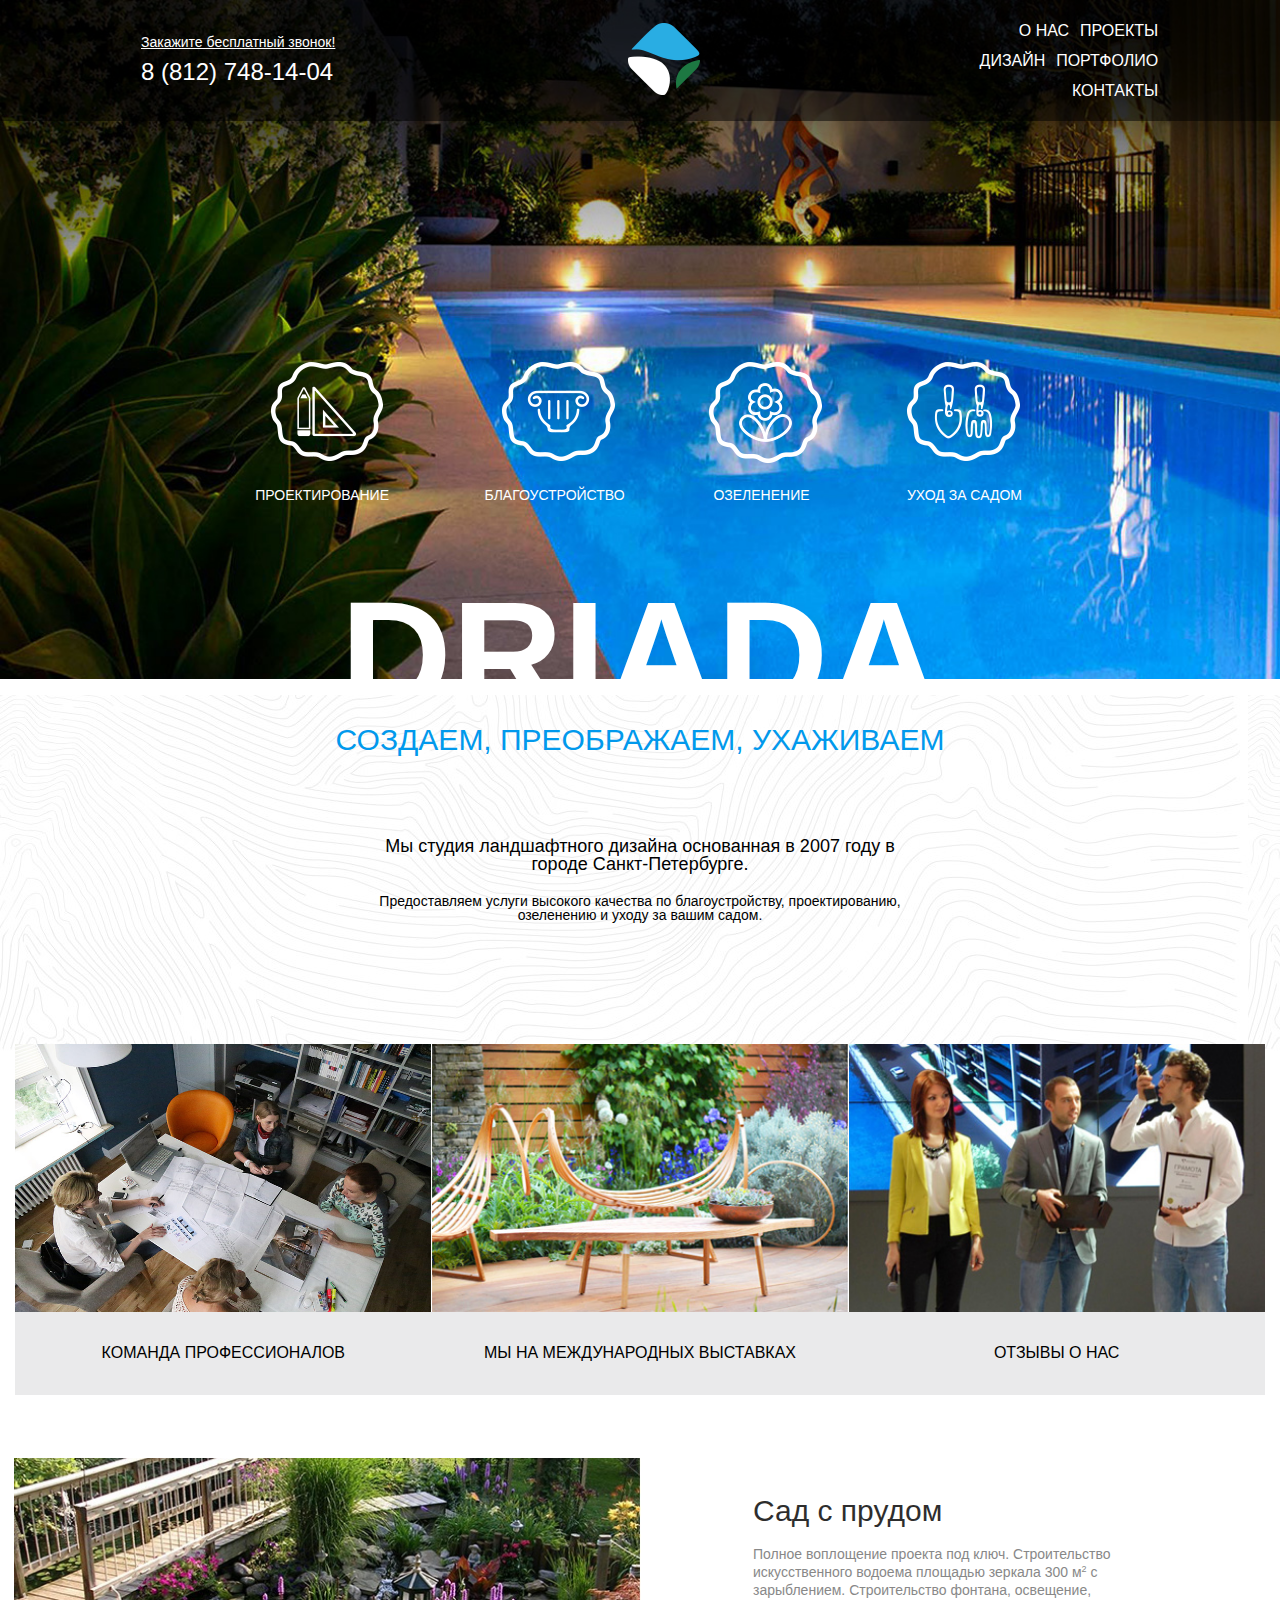
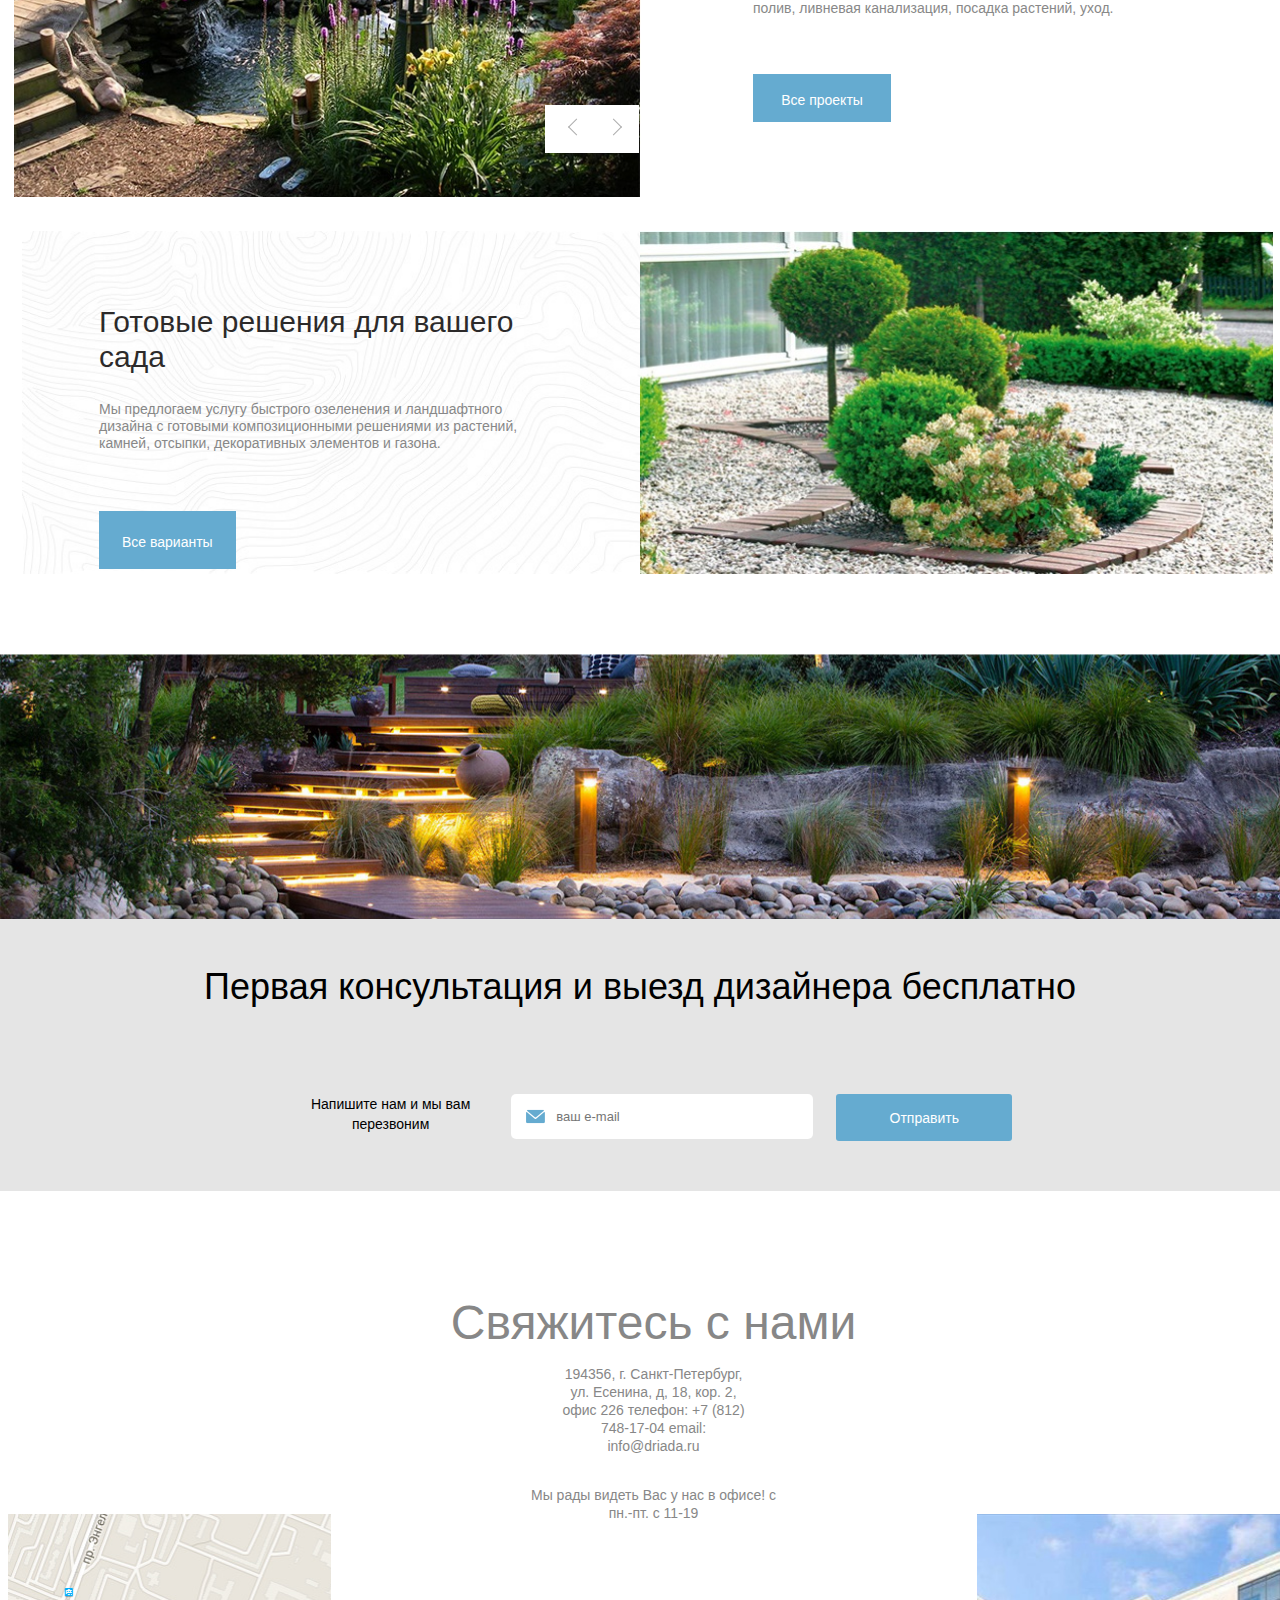
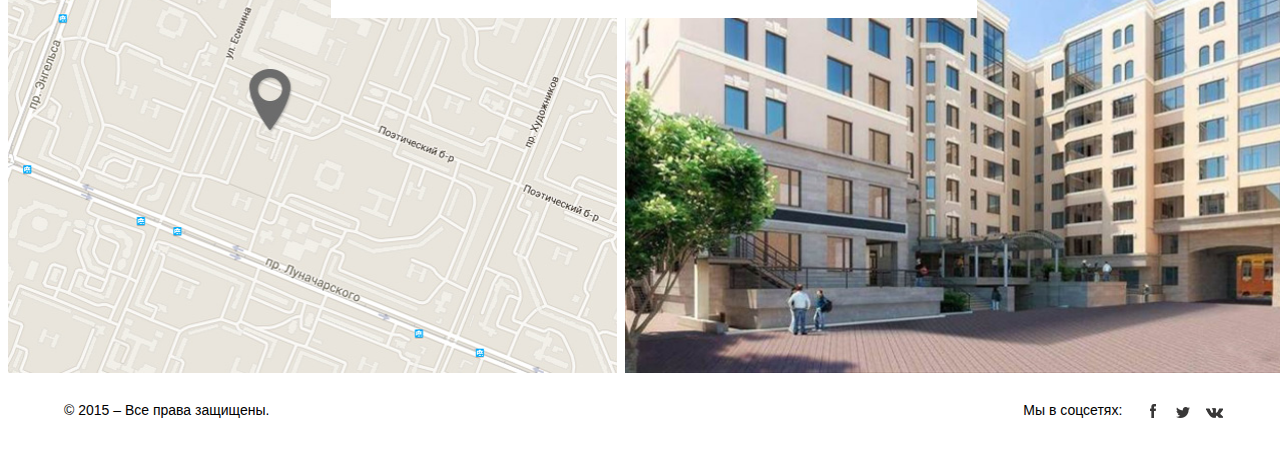
<file: index.html>
<!DOCTYPE html>
<html lang="ru">
<head>
  <meta charset="UTF-8">
  <meta name="viewport" content="width=device-width,initial-scale=1">
  <title>О нас</title>
  <link rel="stylesheet" href="css/normalize.css">
  <link rel="stylesheet" href="css/style.css">
</head>
<body>

  <!-- /* PAGE-HEADER-MAIN */ -->

  <header class="page-header  page-header-main">
    <div class="container-fluid  container-fluid-page-header">
      <div class="page-header-main-wrapper">

          <div class="row">

            <div class="col-xs-2  col-xs-push-6  col-lg-2">
              <a target="_blank" href="index.html" class="page-header-logo"><img src="img/logo.png" alt="Логотип" class="page-header-logo-image" width="26" height="26"></a>
            </div>

            <div class="hidden-xs  hidden-sm  hidden-md  page-header-menu-width  col-lg-push-6">
              <nav class="page-header-nav-menu">
                <ul class="page-header-nav-list">
                  <li class="page-header-nav-item"><a target="_blank" href="#about" class="page-header-nav-link">О нас</a></li>
                  <li class="page-header-nav-item"><a target="_blank" href="#projects" class="page-header-nav-link">Проекты</a></li>
                  <li class="page-header-nav-item"><a target="_blank" href="service.html" class="page-header-nav-link">Дизайн</a></li>
                  <li class="page-header-nav-item"><a target="_blank" href="portfolio.html" class="page-header-nav-link">Портфолио</a></li>
                  <li class="page-header-nav-item"><a target="_blank" href="#contacts" class="page-header-nav-link">Контакты</a></li>
                </ul>
              </nav>
            </div>
            <div class="mobile-menu  hidden-lg">
              <a href="" class="toggler" id="toggler"><span></span></a>
              <ul class="mobile-nav" id="nav">
                <li class="main-nav-item"><a href="#about">О нас</a></li>
                <li class="main-nav-item"><a href="#projects">Проекты</a></li>
                <li class="main-nav-item"><a target="_blank" href="service.html">Дизайн</a></li>
                <li class="main-nav-item"><a target="_blank" href="portfolio.html">Портфолио</a></li>
                <li class="main-nav-item"><a href="#contacts">Контакты</a></li>
              </ul>
            </div>

            <div class="col-xs-4  col-xs-pull-2  col-lg-3  col-lg-pull-4">
              <div class="page-header-contacts">
                <a href="#consult" class="hidden-xs  hidden-sm  hidden-md  page-header-contacts-order">Закажите бесплатный звонок!</a>
                <a href="tel:+78127481404" target="_blank" class="page-header-contacts-phone">8 (812) 748-14-04</a>
              </div>
            </div>

        </div>

    </div>
  </div>

    <div class="container">
      <div class="service">

        <ul class="row  service-item-row">

          <li class="col-xs-6  col-lg-2  service-item  service-item-design">Проектирование</li>
          <li class="col-xs-6  col-lg-2  col-lg-push-2  service-item  service-item-improvement">Благоустройство</li>
          <li class="col-xs-6  col-lg-2  col-lg-push-2  service-item  service-item-gardening">Озеленение</li>
          <li class="col-xs-6  col-lg-2  col-lg-push-2  service-item  service-item-garden-care">Уход за садом</li>

        </ul>
      </div>

      <div class="row">
        <div class="col-xs-6  col-lg-12">
          <h1 class="page-header-title">Driada</h1>
        </div>
      </div>

    </div>
  </header>

  <!-- /* ABOUT */ -->

  <main>
    <section class="about" id="about">
      <div class="container  container-about">
        <div class="about-description">

          <p class="about-slogan">Создаем, преображаем, ухаживаем</p>

          <div class="row">

            <div class="col-xs-12  col-lg-8  col-lg-offset-2">
              <p class="about-title">Мы студия ландшафтного дизайна основанная в 2007 году в городе Санкт-Петербурге.</p>
              <h2 class="about-service">Предоставляем услуги высокого качества по благоустройству, проектированию, озеленению и уходу за вашим садом.</h2>
            </div>

          </div>

        </div>

        <div class="row  advantages">

          <div class="col-xs-12  col-lg-4  advantages-item">
            <img src="img/about-advantages-item-image-team.jpg" alt="Команда" class="advantages-item-image" width="375" height="230">
            <p class="advantages-item-title">Команда профессионалов</p>
          </div>
          <div class="col-xs-12  col-lg-4  advantages-item">
            <img src="img/about-advantages-item-image-exhibition.jpg" alt="Выставки" class="advantages-item-image" width="375" height="231">
            <p class="advantages-item-title">Мы на международных выставках</p>
          </div>
          <div class="col-xs-12  col-lg-4  advantages-item">
            <img src="img/about-advantages-item-image-responses.jpg" alt="Отзывы" class="advantages-item-image" width="375" height="227">
            <p class="advantages-item-title">Отзывы о нас</p>
          </div>

        </div>

      </div>

    </section>

    <!-- /* PROJECTS */ -->

    <section class="projects" id="projects">

      <div class="container  container-projects">

        <div class="row">

          <div class="col-xs-12  col-lg-6  col-lg-push-6  projects-description  projects-description-pond">
            <h2 class="mobile-width-title  main-title-pond">Сад с прудом</h2>
            <p class="projects-text  projects-text-pond">Полное воплощение проекта под ключ. Строительство искусственного водоема площадью зеркала 300 м<sup>2</sup> с зарыблением. Строительство фонтана, освещение, полив, ливневая канализация, посадка растений, уход.</p>
          </div>

        </div>

        <div class="row">

          <div class="col-xs-12  col-lg-6  projects-image-wrapper" id='photo'>
            <div class="owl-carousel" id="carousel-first">
              <div><img src="img/projects-description-image-pond.jpg" alt="Проект1" class="projects-image  projects-image-pond" width="344" height="205"></div>
              <div><img src="img/projects-description-image-pond.jpg" alt="Проект1" class="projects-image  projects-image-pond" width="344" height="205"></div>
            </div>
            <span class="carousel-prev"></span>
            <span class="carousel-next"></span>
          </div>

        </div>

        <div class="row">

          <div class="col-xs-12  projects-button-pond-wrapper">
            <a href="portfolio.html" target="_blank" class="projects-button  projects-button-pond">Все проекты</a>
          </div>

        </div>

        <div class="row  projects-description-sollutions-row">

          <div class="col-xs-12  col-lg-6  projects-description  projects-description-sollutions">
            <h2 class="mobile-width-title  main-title-sollutions">Готовые решения для вашего сада</h2>
            <p class="projects-text  projects-text-sollutions">Мы предлогаем услугу быстрого озеленения и ландшафтного дизайна с готовыми композиционными решениями из растений, камней, отсыпки, декоративных элементов и газона.</p>
            <a href="" target="_blank" class="projects-button  projects-button-sollutions">Все варианты</a>
          </div>
          <img src="img/projects-description-image-solutions.jpg" alt="Проект1" class="projects-image  projects-image-sollutions  col-xs-12  col-lg-6" width="375" height="221">

        </div>

      </div>

    </section>

    <!-- /* CONSULT */ -->

    <div class="hidden-xs  hidden-sm  hidden-md  consult-bg"></div>
    <section class="consult" id="consult">
      <div class="container">
        <h2 class="mobile-width-title  main-title-consult">Первая консультация и выезд дизайнера бесплатно</h2>

        <div class="row">

          <form action="#" class="col-xs-8  col-xs-offset-2  col-lg-10  consult-form">
            <label for="email" class="col-lg-3  consult-form-text">Напишите нам и мы вам перезвоним</label>
            <div class="col-xs-6  col-lg-4  consult-form-email">
              <input id="email" type="text" name="email" placeholder="ваш e-mail" class="consult-form-email-input">
            </div>
            <input id="form-btn" type="button" value="Отправить" class="col-lg-2  consult-form-btn">
          </form>

        </div>

      </div>
    </section>

    <!-- /* CONTACTS */ -->

    <section class="contacts" id="contacts">
      <div class="container  container-contacts">

        <div class="row">

          <div class="col-lg-offset-3  contacts-info">

            <h2 class="mobile-width-title  main-title-contacts">Свяжитесь с нами</h2>

            <div class="row">

              <div class="col-xs-8  col-xs-offset-2  col-lg-6  col-lg-offset-3  contacts-item">
                <p class="contacts-text">
                  194356, г. Санкт-Петербург, ул. Есенина, д, 18, кор. 2, офис 226 телефон: +7 (812) 748-17-04 email: info@driada.ru
                </p>
                <p class="contacts-text">
                  <b>Мы рады видеть Вас у нас в офисе!</b> с пн.-пт. с 11-19
                </p>
              </div>

            </div>

          </div>

        </div>

      </div>

      <div class="row">

        <div class="col-xs-12  col-lg-6  contacts-image-wrapper">
          <img src="img/contacts-map.jpg" alt="Карта" class="contacts-map" width="346" height="254">
        </div>

        <div class="hidden-xs  hidden-sm  hidden-md  contacts-image-wrapper">
          <img src="img/contacts-image-building.jpg" alt="Здание" class="contacts-image" width="638" height="460">
        </div>

      </div>

    </section>

  </main>

  <!-- /* PAGE-FOOTER */ -->

  <footer class="page-footer">
    <div class="container-fluid">
      <div class="row">

        <div class="hidden-xs  hidden-sm  hidden-md  col-lg-3">
          <p class="page-footer-copyright">
            © 2015 – Все права защищены.
          </p>
        </div>

        <div class="col-xs-12  col-lg-4  col-lg-offset-5  page-footer-social-network-block">
          <span class="hidden-xs  hidden-sm  hidden-md  page-footer-social-network-text">
            Мы в соцсетях:
          </span>
          <ul class="col-lg-5  page-footer-social-network-btns">
            <li class="page-footer-social-network-item"><a target="_blank" href="" class="page-footer-social-network-link  page-footer-social-network-link-fb">Фейсбук</a></li>
            <li class="page-footer-social-network-item"><a target="_blank" href="" class="page-footer-social-network-link  page-footer-social-network-link-twitter">Твиттер</a></li>
            <li class="page-footer-social-network-item"><a target="_blank" href="" class="page-footer-social-network-link  page-footer-social-network-link-vk">Вконтакте</a></li>
          </ul>
        </div>

      </div>
    </div>
  </footer>

  <script src="js/jquery-2.2.1.min.js"></script>
  <script src="js/script.js"></script>
  <script src="js/owl.carousel.min.js"></script>
  <script src="js/modernizr-custom.js"></script>

</body>
</html>
</file>
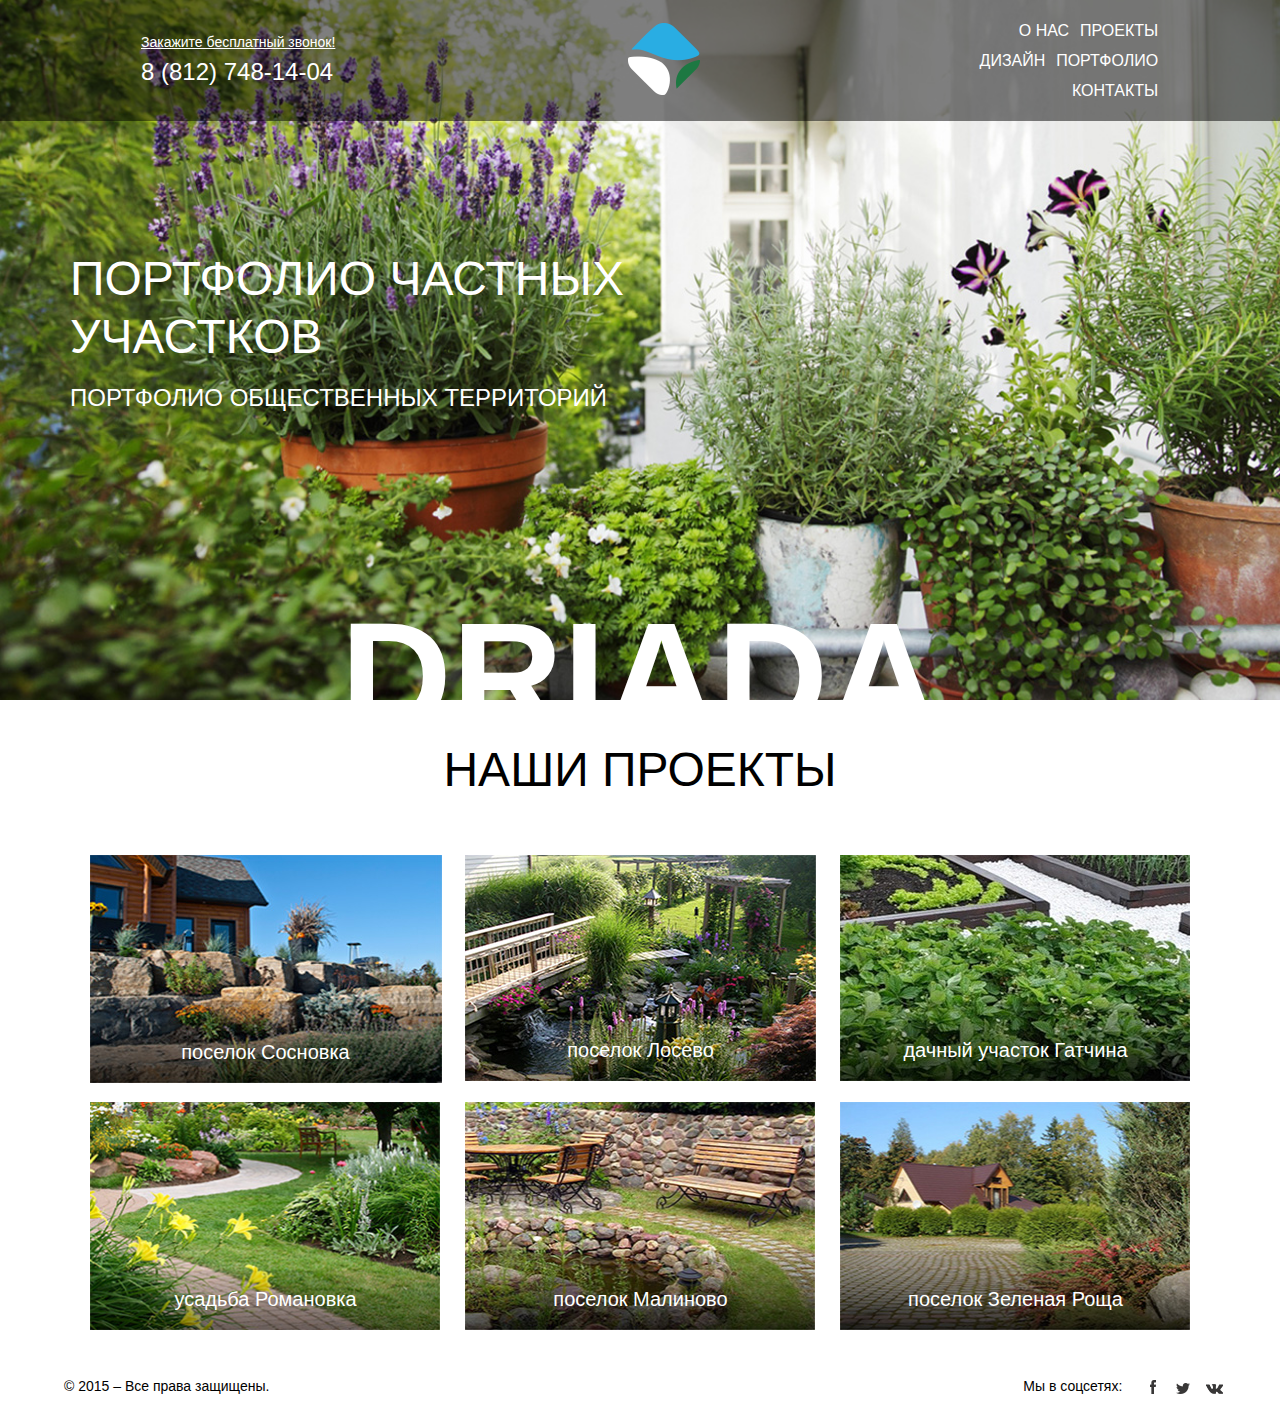
<file: portfolio.html>
<!DOCTYPE html>
<html lang="ru">
<head>
  <meta charset="UTF-8">
  <meta name="viewport" content="width=device-width,initial-scale=1">
  <title>Портфолио</title>
  <link rel="stylesheet" href="css/normalize.css">
  <link rel="stylesheet" href="css/style.css">
</head>
<body>

  <!-- /* PAGE-HEADER-PORTFOLIO */ -->

  <header class="page-header  page-header-portfolio">
    <div class="container-fluid  container-fluid-page-header">
      <div class="page-header-main-wrapper">

        <div class="row">

          <div class="col-xs-2  col-xs-push-6  col-lg-2">
            <a target="_blank" href="index.html" class="page-header-logo"><img src="img/logo.png" alt="Логотип" class="page-header-logo-image" width="26" height="26"></a>
          </div>

          <div class="hidden-xs  hidden-sm  hidden-md  page-header-menu-width  col-lg-push-6">
            <nav class="page-header-nav-menu">
              <ul class="page-header-nav-list">
                <li class="page-header-nav-item"><a target="_blank" href="index.html#about" class="page-header-nav-link">О нас</a></li>
                <li class="page-header-nav-item"><a target="_blank" href="index.html#projects" class="page-header-nav-link">Проекты</a></li>
                <li class="page-header-nav-item"><a target="_blank" href="service.html" class="page-header-nav-link">Дизайн</a></li>
                <li class="page-header-nav-item"><a target="_blank" href="portfolio.html" class="page-header-nav-link">Портфолио</a></li>
                <li class="page-header-nav-item"><a target="_blank" href="index.html#contacts" class="page-header-nav-link">Контакты</a></li>
              </ul>
            </nav>
          </div>
          <div class="mobile-menu  hidden-lg">
            <a href="" class="toggler" id="toggler"><span></span></a>
            <ul class="mobile-nav" id="nav">
              <li class="main-nav-item"><a target="_blank" href="index.html#about">О нас</a></li>
              <li class="main-nav-item"><a target="_blank" href="index.html#projects">Проекты</a></li>
              <li class="main-nav-item"><a target="_blank" href="service.html">Дизайн</a></li>
              <li class="main-nav-item"><a target="_blank" href="portfolio.html">Портфолио</a></li>
              <li class="main-nav-item"><a target="_blank" href="index.html#contacts">Контакты</a></li>
            </ul>
          </div>

          <div class="col-xs-4  col-xs-pull-2  col-lg-3  col-lg-pull-4">
            <div class="page-header-contacts">
              <a href="index.html#consult" class="hidden-xs  hidden-sm  hidden-md  page-header-contacts-order" target="_blank">Закажите бесплатный звонок!</a>
              <a href="tel:+78127481404" target="_blank" class="page-header-contacts-phone">8 (812) 748-14-04</a>
            </div>
          </div>

        </div>

      </div>
    </div>

    <div class="container">

      <div class="row">
        <div class="col-xs-12  col-lg-7">
          <div class="page-header-portfolio-title-block">
            <h2 class="page-header-promo-title">Портфолио частных участков</h2>
            <h3 class="page-header-promo-subtitle">Портфолио общественных территорий</h3>
          </div>
        </div>
      </div>

      <div class="row">
        <div class="col-xs-6  col-lg-12">
          <h1 class="page-header-title">Driada</h1>
        </div>
      </div>

    </div>
  </header>

  <!-- /* PORTFOLIO-PROJECTS */ -->

  <main>
    <article class="portfolio-projects">

      <div class="container">

        <div class="row">

          <div class="col-xs-12">
            <h2 class="mobile-width-title  portfolio-projects-title">Наши проекты</h2>
          </div>

        </div>

        <div class="row">

          <a href="single-project.html" target="_blank" class="col-xs-12  col-lg-4  portfolio-projects-item">
            <img src="img/portfolio-projects-item-image-sosnovka.jpg" alt="поселок Сосновка" class="portfolio-projects-item-image" width="352" height="228">
            <div class="portfolio-projects-item-name-block">
              <h4 class="portfolio-projects-item-name">поселок Сосновка</h4>
            </div>
          </a>
          <a href="single-project.html" target="_blank" class="col-xs-12  col-lg-4  portfolio-projects-item">
            <img src="img/portfolio-projects-item-image-losevo.jpg" alt="поселок Лосево" class="portfolio-projects-item-image" width="351" height="226">
            <div class="portfolio-projects-item-name-block">
              <h4 class="portfolio-projects-item-name">поселок Лосево</h4>
            </div>
          </a>
          <a href="single-project.html" target="_blank" class="col-xs-12  col-lg-4  portfolio-projects-item">
            <img src="img/portfolio-projects-item-image-gatchina.jpg" alt="дачный участок Гатчина" class="portfolio-projects-item-image" width="350" height="226">
            <div class="portfolio-projects-item-name-block">
              <h4 class="portfolio-projects-item-name">дачный участок Гатчина</h4>
            </div>
          </a>

        </div>

        <div class="row">

          <a href="single-project.html" target="_blank" class="col-xs-12  col-lg-4  portfolio-projects-item">
            <img src="img/portfolio-projects-item-image-romanovka.jpg" alt="усадьба Романовка" class="portfolio-projects-item-image" width="349" height="230">
            <div class="portfolio-projects-item-name-block">
              <h4 class="portfolio-projects-item-name">усадьба Романовка</h4>
            </div>
          </a>
          <a href="single-project.html" target="_blank" class="col-xs-12  col-lg-4  portfolio-projects-item">
            <img src="img/portfolio-projects-item-image-malinovo.jpg" alt="поселок Малиново" class="portfolio-projects-item-image" width="346" height="228">
            <div class="portfolio-projects-item-name-block">
              <h4 class="portfolio-projects-item-name">поселок Малиново</h4>
            </div>
          </a>
          <a href="single-project.html" target="_blank" class="col-xs-12  col-lg-4  portfolio-projects-item">
            <img src="img/portfolio-projects-item-image-zelyonaya-roshcha.jpg" alt="поселок Зеленая Роща" class="portfolio-projects-item-image" width="349" height="228">
            <div class="portfolio-projects-item-name-block">
              <h4 class="portfolio-projects-item-name">поселок Зеленая Роща</h4>
            </div>
          </a>

        </div>

      </div>
    </article>

  </main>

  <!-- /* PAGE-FOOTER */ -->

  <footer class="page-footer">
    <div class="container-fluid">
      <div class="row">

        <div class="hidden-xs  hidden-sm  hidden-md  col-lg-3">
          <p class="page-footer-copyright">
            © 2015 – Все права защищены.
          </p>
        </div>

        <div class="col-xs-12  col-lg-4  col-lg-offset-5  page-footer-social-network-block">
          <span class="hidden-xs  hidden-sm  hidden-md  page-footer-social-network-text">
            Мы в соцсетях:
          </span>
          <ul class="col-lg-5  page-footer-social-network-btns">
            <li class="page-footer-social-network-item"><a target="_blank" href="" class="page-footer-social-network-link  page-footer-social-network-link-fb">Фейсбук</a></li>
            <li class="page-footer-social-network-item"><a target="_blank" href="" class="page-footer-social-network-link  page-footer-social-network-link-twitter">Твиттер</a></li>
            <li class="page-footer-social-network-item"><a target="_blank" href="" class="page-footer-social-network-link  page-footer-social-network-link-vk">Вконтакте</a></li>
          </ul>
        </div>

      </div>
    </div>
  </footer>

  <script src="js/jquery-2.2.1.min.js"></script>
  <script src="js/script.js"></script>
  <script src="js/modernizr-custom.js"></script>

</body>
</html>
</file>
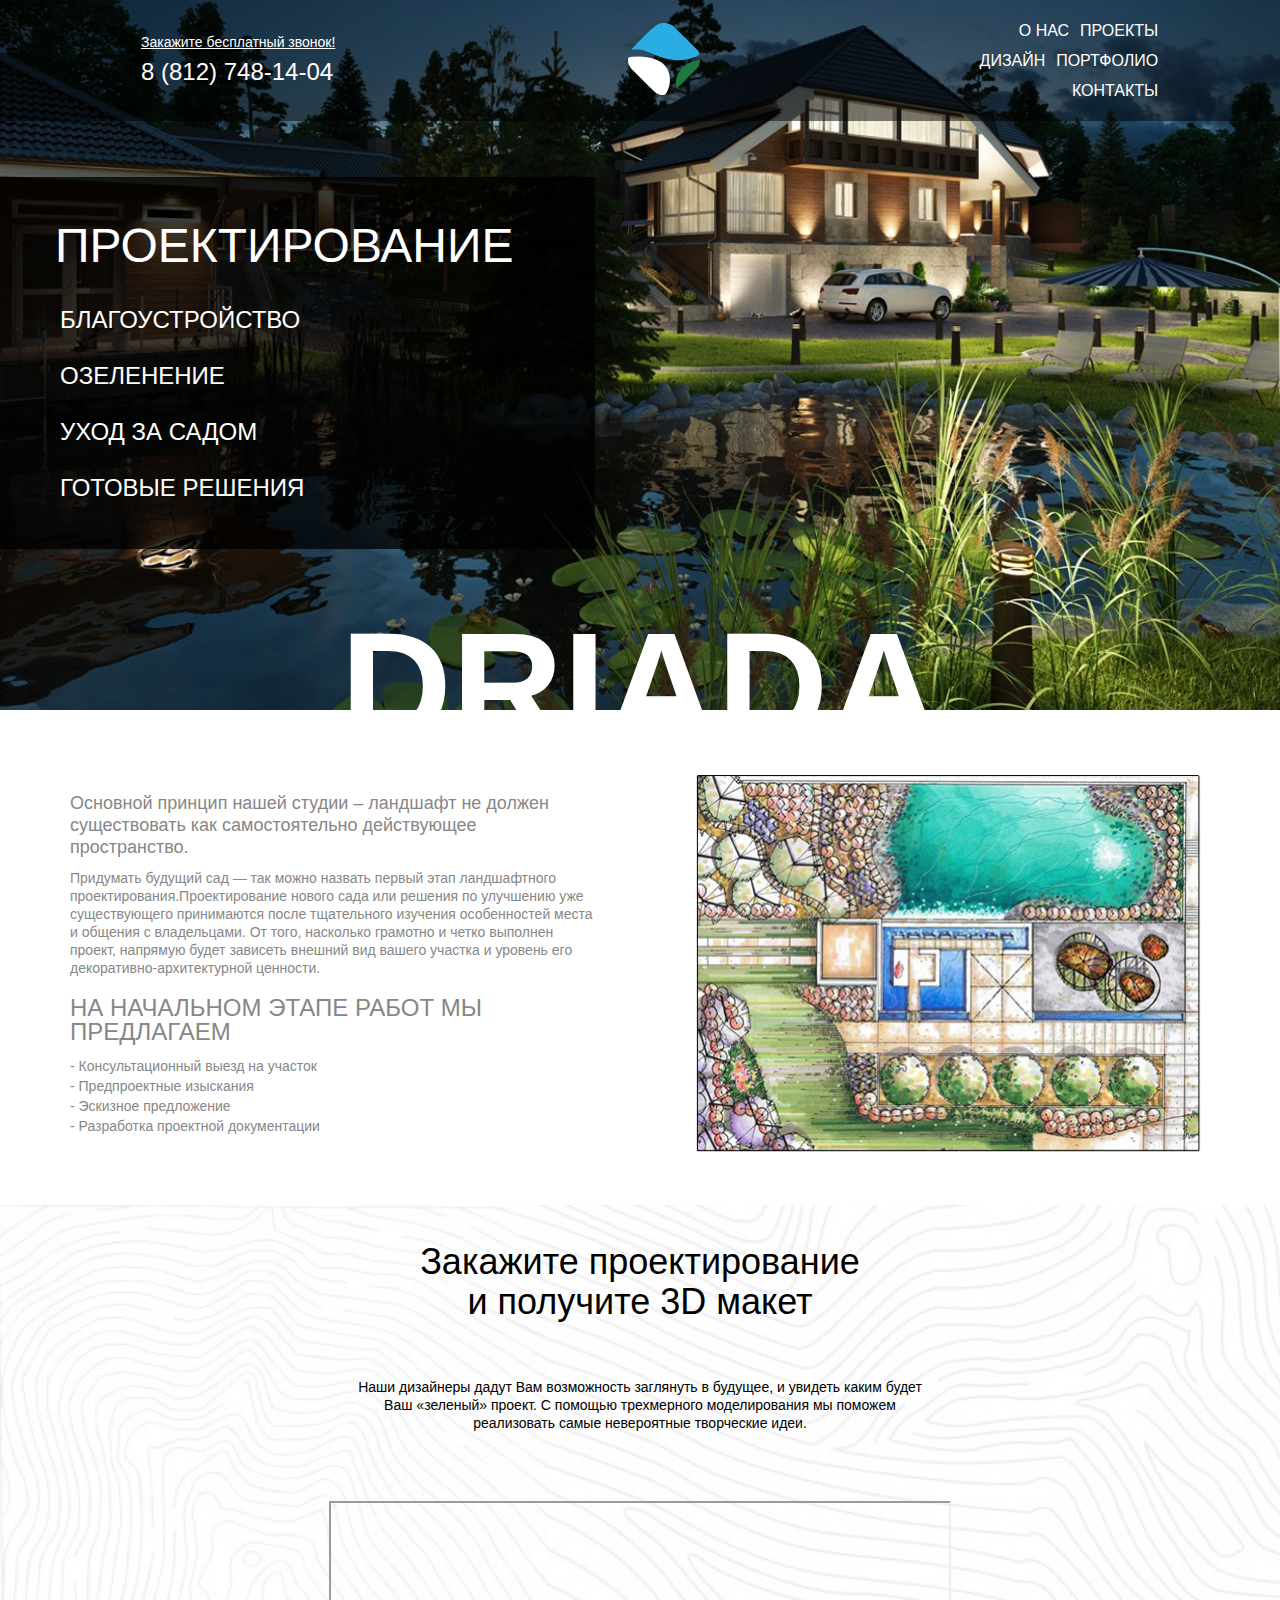
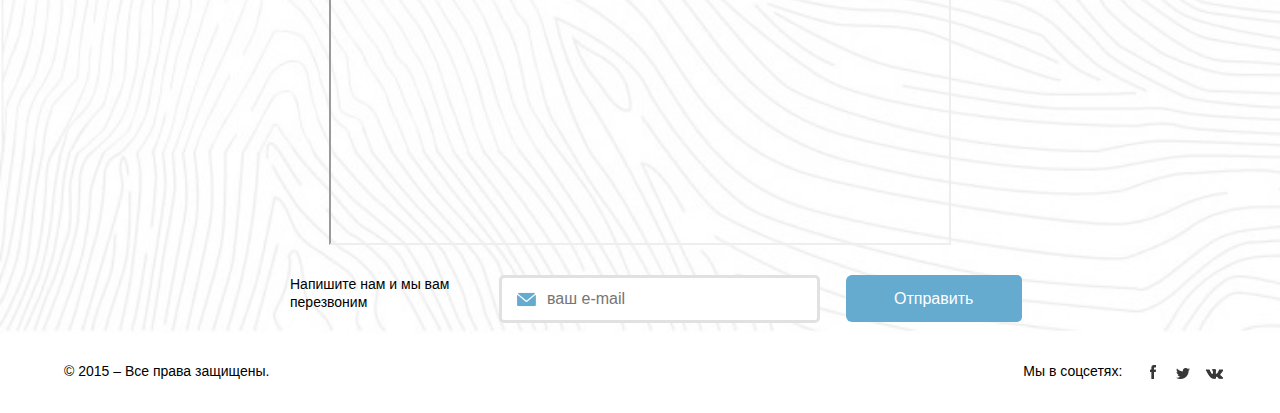
<file: service.html>
<!DOCTYPE html>
<html lang="ru">
<head>
  <meta charset="UTF-8">
  <meta name="viewport" content="width=device-width,initial-scale=1">
  <title>Дизайн</title>
  <link rel="stylesheet" href="css/normalize.css">
  <link rel="stylesheet" href="css/style.css">
</head>
<body>

  <!-- /* PAGE-HEADER-DESIGN */ -->

  <header class="page-header  page-header-design">
    <div class="container-fluid  container-fluid-page-header">
      <div class="page-header-main-wrapper">

        <div class="row">

          <div class="col-xs-2  col-xs-push-6  col-lg-2">
            <a target="_blank" href="index.html" class="page-header-logo"><img src="img/logo.png" alt="Логотип" class="page-header-logo-image" width="26" height="26"></a>
          </div>

          <div class="hidden-xs  hidden-sm  hidden-md  page-header-menu-width  col-lg-push-6">
            <nav class="page-header-nav-menu">
              <ul class="page-header-nav-list">
                <li class="page-header-nav-item"><a target="_blank" href="index.html#about" class="page-header-nav-link">О нас</a></li>
                <li class="page-header-nav-item"><a target="_blank" href="index.html#projects" class="page-header-nav-link">Проекты</a></li>
                <li class="page-header-nav-item"><a target="_blank" href="service.html" class="page-header-nav-link">Дизайн</a></li>
                <li class="page-header-nav-item"><a target="_blank" href="portfolio.html" class="page-header-nav-link">Портфолио</a></li>
                <li class="page-header-nav-item"><a target="_blank" href="index.html#contacts" class="page-header-nav-link">Контакты</a></li>
              </ul>
            </nav>
          </div>
          <div class="mobile-menu  hidden-lg">
            <a href="" class="toggler" id="toggler"><span></span></a>
            <ul class="mobile-nav  design-mobile-nav" id="nav">
              <li class="main-nav-item"><a target="_blank" href="index.html#about">О нас</a></li>
              <li class="main-nav-item"><a target="_blank" href="index.html#projects">Проекты</a></li>
              <li class="main-nav-item"><a target="_blank" href="service.html">Дизайн</a></li>
              <li class="main-nav-item"><a target="_blank" href="portfolio.html">Портфолио</a></li>
              <li class="main-nav-item"><a target="_blank" href="index.html#contacts">Контакты</a></li>
            </ul>
          </div>

          <div class="col-xs-4  col-xs-pull-2  col-lg-3  col-lg-pull-4">
            <div class="page-header-contacts">
              <a href="index.html#consult" class="hidden-xs  hidden-sm  hidden-md  page-header-contacts-order" target="_blank">Закажите бесплатный звонок!</a>
              <a href="tel:+78127481404" target="_blank" class="page-header-contacts-phone">8 (812) 748-14-04</a>
            </div>
          </div>

        </div>

      </div>
    </div>

    <div class="container  design-container">

      <div class="row">

        <div class="col-xs-12  page-header-design-info">
            <h2 class="page-header-promo-title">Проектирование</h2>
            <ul class="page-header-design-list">
              <li class="page-header-promo-subtitle">Благоустройство</li>
              <li class="page-header-promo-subtitle">Озеленение</li>
              <li class="page-header-promo-subtitle">Уход за садом</li>
              <li class="page-header-promo-subtitle">Готовые решения</li>
            </ul>
        </div>

      </div>

      <div class="row">
        <div class="col-xs-6  col-lg-12">
          <h1 class="page-header-title">Driada</h1>
        </div>
      </div>

    </div>
  </header>

  <!-- /* FIRST-STEP */ -->

  <main>
    <section class="first-step">
      <div class="container">

        <div class="row">

          <div class="col-xs-12  col-lg-6  first-step-info">
            <p class="first-step-principle">Основной принцип нашей студии – ландшафт не должен существовать как самостоятельно действующее пространство.</p>
            <p class="first-step-text">Придумать будущий сад — так можно назвать первый этап ландшафтного проектирования.Проектирование нового сада или решения по улучшению уже существующего принимаются после тщательного изучения особенностей места и общения с владельцами. От того, насколько грамотно и четко выполнен проект, напрямую будет зависеть внешний вид вашего участка и уровень его декоративно-архитектурной ценности. </p>
            <h3 class="first-step-title">На начальном этапе работ мы предлагаем</h3>
            <ul class="first-step-list">
              <li class="first-step-list-item">-  Консультационный выезд на участок</li>
              <li class="first-step-list-item">-  Предпроектные изыскания</li>
              <li class="first-step-list-item">-  Эскизное предложение </li>
              <li class="first-step-list-item">-  Разработка проектной документации</li>
            </ul>
          </div>
          <div class="col-xs-12  col-lg-6">
            <img src="img/design-first-step-scheme-image.jpg" alt="Схема" class="first-step-scheme" width="345" height="258">
          </div>

        </div>

      </div>
    </section>

    <!-- /* ORDER */ -->

    <article class="order">
      <div class="container">

        <div class="row">

          <div class="col-xs-12">
            <h2 class="order-title">Закажите проектирование и получите 3D макет</h2>
          </div>
          <div class="col-xs-12">
            <p class="order-text">Наши дизайнеры дадут Вам возможность заглянуть в будущее, и увидеть каким будет Ваш «зеленый» проект.  С помощью трехмерного моделирования мы поможем реализовать самые невероятные творческие идеи. </p>
            <iframe src="https://www.youtube.com/embed/ebTCbfhDJ6U" class="order-video" allowfullscreen width="345" height="315"></iframe>
          </div>
          <div class="col-xs-12">
            <form action="#" class="col-xs-8  col-xs-offset-2  col-lg-10  consult-form">
              <label for="email" class="col-lg-3  consult-form-text  order-consult-form-text">Напишите нам и мы вам перезвоним</label>
              <div class="col-xs-6  col-lg-4  consult-form-email  order-consult-form-email">
                <input id="email" type="text" name="email" placeholder="ваш e-mail" class="consult-form-email-input  order-consult-form-email-input">
              </div>
              <input id="form-btn" type="button" value="Отправить" class="col-lg-2  consult-form-btn  order-consult-form-btn">
            </form>
          </div>

        </div>

      </div>
    </article>

  </main>

  <!-- /* PAGE-FOOTER */ -->

  <footer class="page-footer">
    <div class="container-fluid">
      <div class="row">

        <div class="hidden-xs  hidden-sm  hidden-md  col-lg-3">
          <p class="page-footer-copyright">
            © 2015 – Все права защищены.
          </p>
        </div>

        <div class="col-xs-12  col-lg-4  col-lg-offset-5  page-footer-social-network-block">
          <span class="hidden-xs  hidden-sm  hidden-md  page-footer-social-network-text">
            Мы в соцсетях:
          </span>
          <ul class="col-lg-5  page-footer-social-network-btns">
            <li class="page-footer-social-network-item"><a target="_blank" href="" class="page-footer-social-network-link  page-footer-social-network-link-fb">Фейсбук</a></li>
            <li class="page-footer-social-network-item"><a target="_blank" href="" class="page-footer-social-network-link  page-footer-social-network-link-twitter">Твиттер</a></li>
            <li class="page-footer-social-network-item"><a target="_blank" href="" class="page-footer-social-network-link  page-footer-social-network-link-vk">Вконтакте</a></li>
          </ul>
        </div>

      </div>
    </div>
  </footer>

  <script src="js/jquery-2.2.1.min.js"></script>
  <script src="js/script.js"></script>
  <script src="js/modernizr-custom.js"></script>

</body>
</html>
</file>
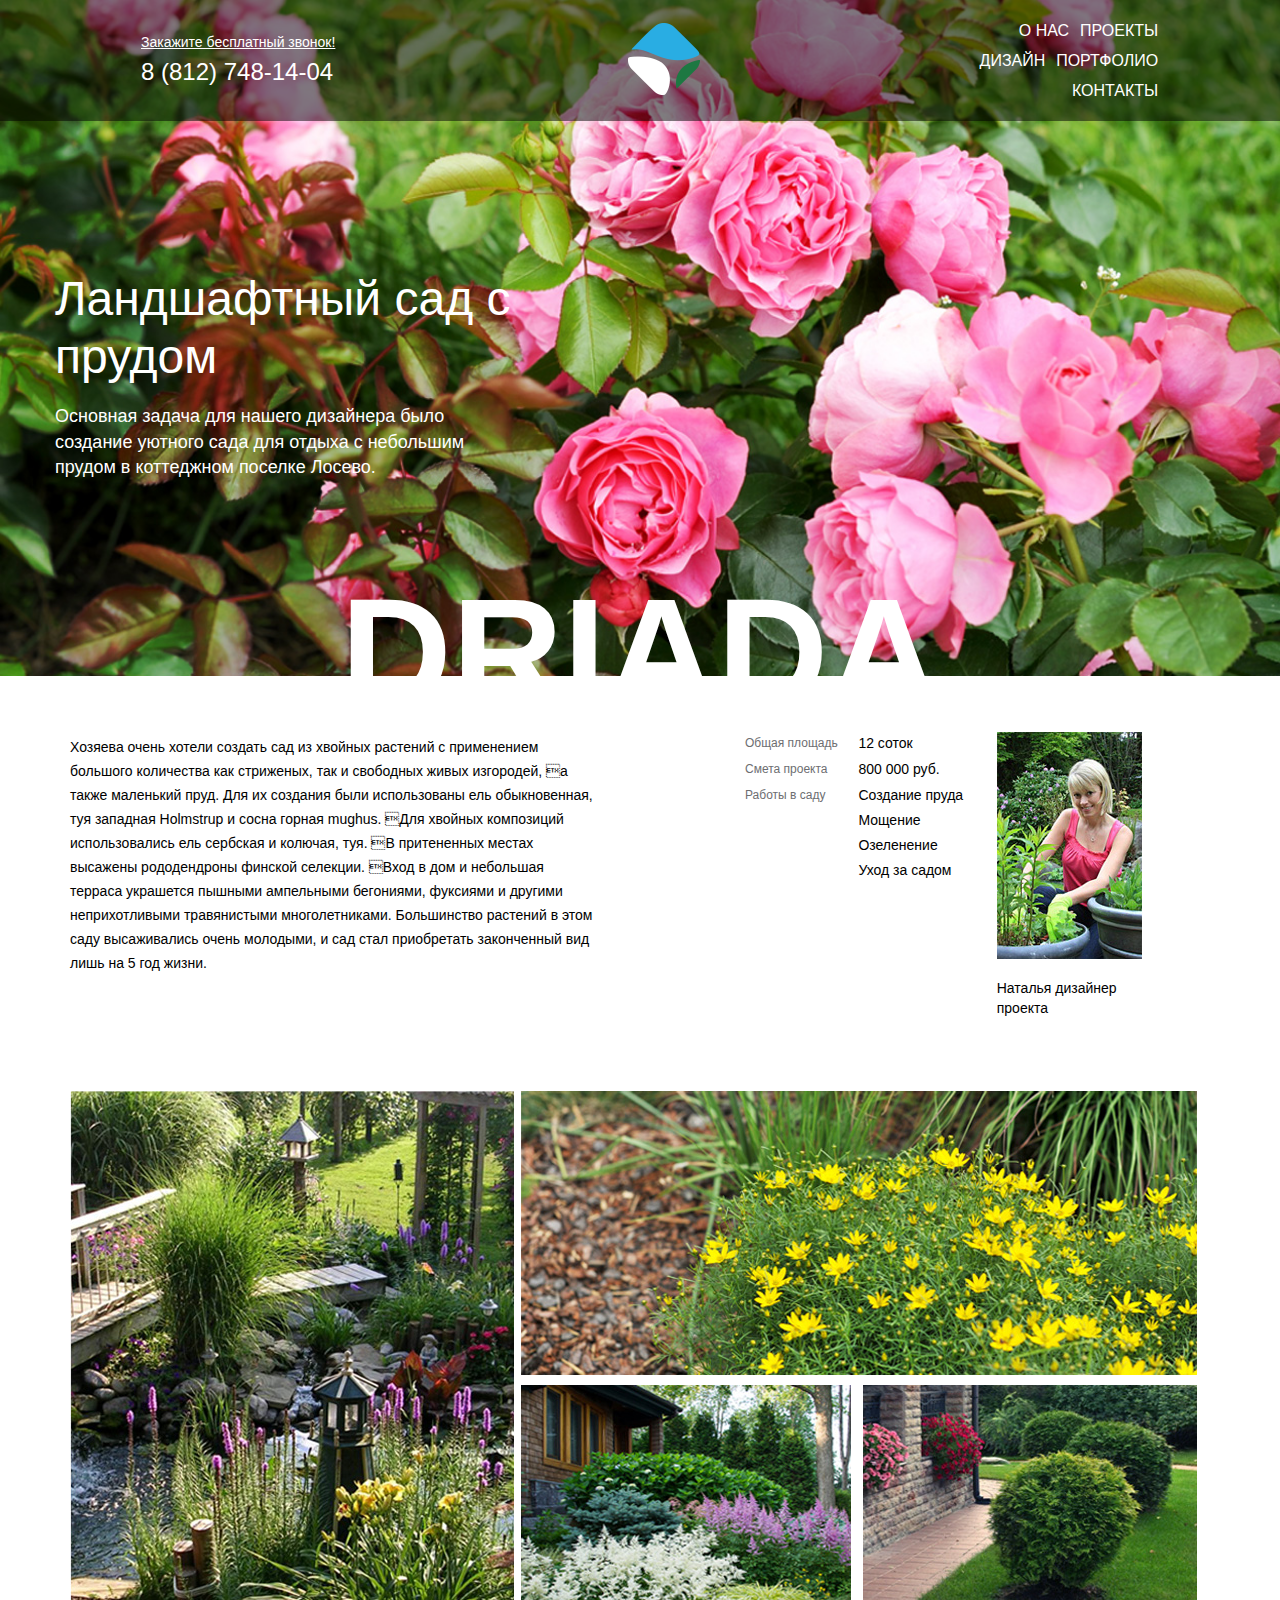
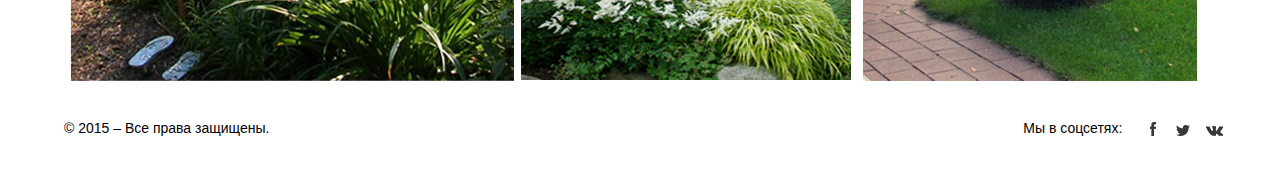
<file: single-project.html>
<!DOCTYPE html>
<html lang="ru">
<head>
  <meta charset="UTF-8">
  <meta name="viewport" content="width=device-width,initial-scale=1">
  <title>Проект</title>
  <link rel="stylesheet" href="css/normalize.css">
  <link rel="stylesheet" href="css/style.css">
</head>
<body>

  <!-- /* PAGE-HEADER-SINGLE-PROJECT */ -->

  <header class="page-header  page-header-single-project">
    <div class="container-fluid  container-fluid-page-header">
      <div class="page-header-main-wrapper">

        <div class="row">

          <div class="col-xs-2  col-xs-push-6  col-lg-2">
            <a target="_blank" href="index.html" class="page-header-logo"><img src="img/logo.png" alt="Логотип" class="page-header-logo-image" width="26" height="26"></a>
          </div>

          <div class="hidden-xs  hidden-sm  hidden-md  page-header-menu-width  col-lg-push-6">
            <nav class="page-header-nav-menu">
              <ul class="page-header-nav-list">
                <li class="page-header-nav-item"><a target="_blank" href="index.html#about" class="page-header-nav-link">О нас</a></li>
                <li class="page-header-nav-item"><a target="_blank" href="index.html#projects" class="page-header-nav-link">Проекты</a></li>
                <li class="page-header-nav-item"><a target="_blank" href="service.html" class="page-header-nav-link">Дизайн</a></li>
                <li class="page-header-nav-item"><a target="_blank" href="portfolio.html" class="page-header-nav-link">Портфолио</a></li>
                <li class="page-header-nav-item"><a target="_blank" href="index.html#contacts" class="page-header-nav-link">Контакты</a></li>
              </ul>
            </nav>
          </div>
          <div class="mobile-menu  hidden-lg">
            <a href="" class="toggler" id="toggler"><span></span></a>
            <ul class="mobile-nav  single-project-mobile-nav" id="nav">
              <li class="main-nav-item"><a target="_blank" href="index.html#about">О нас</a></li>
              <li class="main-nav-item"><a target="_blank" href="index.html#projects">Проекты</a></li>
              <li class="main-nav-item"><a target="_blank" href="service.html">Дизайн</a></li>
              <li class="main-nav-item"><a target="_blank" href="portfolio.html">Портфолио</a></li>
              <li class="main-nav-item"><a target="_blank" href="index.html#contacts">Контакты</a></li>
            </ul>
          </div>

          <div class="col-xs-4  col-xs-pull-2  col-lg-3  col-lg-pull-4">
            <div class="page-header-contacts">
              <a href="index.html#consult" class="hidden-xs  hidden-sm  hidden-md  page-header-contacts-order" target="_blank">Закажите бесплатный звонок!</a>
              <a href="tel:+78127481404" target="_blank" class="page-header-contacts-phone">8 (812) 748-14-04</a>
            </div>
          </div>

        </div>

      </div>
    </div>

    <div class="container  design-container">

      <div class="row">

        <div class="col-xs-12  col-lg-5  page-header-single-project-block">
            <h2 class="page-header-promo-title  page-header-single-project-title">Ландшафтный сад с прудом</h2>
            <p class="page-header-single-project-text">Основная задача для нашего дизайнера было создание уютного сада для отдыха с небольшим прудом в коттеджном поселке Лосево.</p>
        </div>

      </div>

      <div class="row">
        <div class="col-xs-6  col-lg-12">
          <h1 class="page-header-title">Driada</h1>
        </div>
      </div>

    </div>
  </header>

  <!-- /* SINGLE-PROJECT-DESCRIPTION */ -->

  <main>
    <div class="single-project-description">
      <div class="container">

        <div class="row">

          <div class="col-xs-12  col-lg-6">
            <p class="single-project-description-text">Хозяева очень хотели создать сад из хвойных растений с применением большого количества как стриженых, так и свободных живых изгородей, а также маленький пруд. Для их создания были использованы ель обыкновенная, туя западная Holmstrup и сосна горная mughus. Для хвойных композиций использовались ель сербская и колючая, туя. В притененных местах высажены рододендроны финской селекции. Вход в дом и небольшая терраса украшется пышными ампельными  бегониями, фуксиями и другими неприхотливыми травянистыми многолетниками. Большинство растений в этом саду высаживались очень молодыми, и сад стал приобретать законченный вид лишь на 5 год жизни.</p>
          </div>
          <div class="col-xs-12  col-lg-5  single-project-description-info">

            <div class="row">

              <div class="col-xs-6">
                <table class="single-project-description-table">
                  <tr>
                    <th class="single-project-description-table-definition">Общая площадь</th>
                    <td>12 соток</td>
                  </tr>
                  <tr>
                    <th class="single-project-description-table-definition">Смета проекта</th>
                    <td>800 000 руб.</td>
                  </tr>
                  <tr>
                    <th class="single-project-description-table-definition">Работы в саду</th>
                    <td>
                      <ul class="single-project-description-table-list">
                        <li>Создание пруда</li>
                        <li>Мощение</li>
                        <li>Озеленение</li>
                        <li>Уход за садом</li>
                      </ul>
                    </td>
                  </tr>
                </table>
              </div>
              <div class="col-xs-6">
                <div class="single-project-description-designer">
                  <img src="img/single-project-description-designer-image.jpg" alt="Наталья" class="single-project-description-designer-image" width="145" height="227">
                  <p class="single-project-description-designer-name">Наталья дизайнер проекта</p>
                </div>
              </div>

            </div>

          </div>

        </div>

      </div>
    </div>

    <!-- /* SINGLE-PROJECT-DESCRIPTION-GALLERY */ -->

    <div class="single-project-description-gallery">
      <div class="container">

        <div class="row">

          <div class="col-xs-12">
            <img src="img/single-project-description-gallery-image-lighthouse.jpg" alt="Маяк" class="single-project-description-gallery-item" width="444" height="590">
            <img src="img/single-project-description-gallery-image-yellow-flowers.jpg" alt="Желтые цветы" class="single-project-description-gallery-item" width="676" height="284">
            <img src="img/single-project-description-gallery-image-flower-bed.jpg" alt="Разноцветные клумбы" class="single-project-description-gallery-item" width="330" height="295">
            <img src="img/single-project-description-gallery-image-bushes.jpg" alt="Кусты" class="single-project-description-gallery-item" width="334" height="296">
          </div>

        </div>

      </div>
    </div>

  </main>

  <!-- /* PAGE-FOOTER */ -->

  <footer class="page-footer">
    <div class="container-fluid">
      <div class="row">

        <div class="hidden-xs  hidden-sm  hidden-md  col-lg-3">
          <p class="page-footer-copyright">
            © 2015 – Все права защищены.
          </p>
        </div>

        <div class="col-xs-12  col-lg-4  col-lg-offset-5  page-footer-social-network-block">
          <span class="hidden-xs  hidden-sm  hidden-md  page-footer-social-network-text">
            Мы в соцсетях:
          </span>
          <ul class="col-lg-5  page-footer-social-network-btns">
            <li class="page-footer-social-network-item"><a target="_blank" href="" class="page-footer-social-network-link  page-footer-social-network-link-fb">Фейсбук</a></li>
            <li class="page-footer-social-network-item"><a target="_blank" href="" class="page-footer-social-network-link  page-footer-social-network-link-twitter">Твиттер</a></li>
            <li class="page-footer-social-network-item"><a target="_blank" href="" class="page-footer-social-network-link  page-footer-social-network-link-vk">Вконтакте</a></li>
          </ul>
        </div>

      </div>
    </div>
  </footer>

  <script src="js/jquery-2.2.1.min.js"></script>
  <script src="js/script.js"></script>
  <script src="js/modernizr-custom.js"></script>

</body>
</html>
</file>
<file: css/style.css>
html {
  font-family: sans-serif;
  -ms-text-size-adjust: 100%;
  -webkit-text-size-adjust: 100%;
}
body {
  margin: 0;
}
article,
aside,
details,
figcaption,
figure,
footer,
header,
hgroup,
main,
menu,
nav,
section,
summary {
  display: block;
}
audio,
canvas,
progress,
video {
  display: inline-block;
  vertical-align: baseline;
}
audio:not([controls]) {
  display: none;
  height: 0;
}
[hidden],
template {
  display: none;
}
a {
  background-color: transparent;
}
a:active,
a:hover {
  outline: 0;
}
abbr[title] {
  border-bottom: 1px dotted;
}
b,
strong {
  font-weight: bold;
}
dfn {
  font-style: italic;
}
h1 {
  font-size: 2em;
  margin: 0.67em 0;
}
mark {
  background: #ff0;
  color: #000;
}
small {
  font-size: 80%;
}
sub,
sup {
  font-size: 9px;
  line-height: 0;
  position: relative;
  vertical-align: baseline;
}
sup {
  top: -0.5em;
}
sub {
  bottom: -0.25em;
}
img {
  border: 0;
}
svg:not(:root) {
  overflow: hidden;
}
figure {
  margin: 1em 40px;
}
hr {
  -webkit-box-sizing: content-box;
     -moz-box-sizing: content-box;
          box-sizing: content-box;
  height: 0;
}
pre {
  overflow: auto;
}
code,
kbd,
pre,
samp {
  font-family: monospace, monospace;
  font-size: 1em;
}
button,
input,
optgroup,
select,
textarea {
  color: inherit;
  font: inherit;
  margin: 0;
}
button {
  overflow: visible;
}
button,
select {
  text-transform: none;
}
button,
html input[type="button"],
input[type="reset"],
input[type="submit"] {
  -webkit-appearance: button;
  cursor: pointer;
}
button[disabled],
html input[disabled] {
  cursor: default;
}
button::-moz-focus-inner,
input::-moz-focus-inner {
  border: 0;
  padding: 0;
}
input {
  line-height: normal;
}
input[type="checkbox"],
input[type="radio"] {
  -webkit-box-sizing: border-box;
     -moz-box-sizing: border-box;
          box-sizing: border-box;
  padding: 0;
}
input[type="number"]::-webkit-inner-spin-button,
input[type="number"]::-webkit-outer-spin-button {
  height: auto;
}
input[type="search"] {
  -webkit-appearance: textfield;
  -webkit-box-sizing: content-box;
     -moz-box-sizing: content-box;
          box-sizing: content-box;
}
input[type="search"]::-webkit-search-cancel-button,
input[type="search"]::-webkit-search-decoration {
  -webkit-appearance: none;
}
fieldset {
  border: 1px solid #c0c0c0;
  margin: 0 2px;
  padding: 0.35em 0.625em 0.75em;
}
legend {
  border: 0;
  padding: 0;
}
textarea {
  overflow: auto;
}
optgroup {
  font-weight: bold;
}
table {
  border-collapse: collapse;
  border-spacing: 0;
}
td,
th {
  padding: 0;
}
* {
  -webkit-box-sizing: border-box;
  -moz-box-sizing: border-box;
  box-sizing: border-box;
}
*:before,
*:after {
  -webkit-box-sizing: border-box;
  -moz-box-sizing: border-box;
  box-sizing: border-box;
}
html {
  font-size: 10px;
  -webkit-tap-highlight-color: rgba(0, 0, 0, 0);
}
body {
  font-family: "Helvetica Neue", Helvetica, Arial, sans-serif;
  font-size: 14px;
  line-height: 1.42857143;
  color: black;
  background-color: #ffffff;
}
input,
button,
select,
textarea {
  font-family: inherit;
  font-size: inherit;
  line-height: inherit;
}
a {
  color: #337ab7;
  text-decoration: none;
}
a:hover,
a:focus {
  text-decoration: none;
}
a:focus {
  outline: thin dotted;
  outline: 5px auto -webkit-focus-ring-color;
  outline-offset: -2px;
}
figure {
  margin: 0;
}
img {
  vertical-align: middle;
  max-width: 100%;
  height: auto;
}
.img-responsive {
  display: block;
  max-width: 100%;
  height: auto;
}
.img-rounded {
  border-radius: 6px;
}
.img-thumbnail {
  padding: 4px;
  line-height: 1.42857143;
  background-color: #ffffff;
  border: 1px solid #dddddd;
  border-radius: 4px;
  -webkit-transition: all 0.2s ease-in-out;
  -o-transition: all 0.2s ease-in-out;
  transition: all 0.2s ease-in-out;
  display: inline-block;
  max-width: 100%;
  height: auto;
}
.img-circle {
  border-radius: 50%;
}
hr {
  margin-top: 20px;
  margin-bottom: 20px;
  border: 0;
  border-top: 1px solid #eeeeee;
}
.sr-only {
  position: absolute;
  width: 1px;
  height: 1px;
  margin: -1px;
  padding: 0;
  overflow: hidden;
  clip: rect(0, 0, 0, 0);
  border: 0;
}
.sr-only-focusable:active,
.sr-only-focusable:focus {
  position: static;
  width: auto;
  height: auto;
  margin: 0;
  overflow: visible;
  clip: auto;
}
[role="button"] {
  cursor: pointer;
}
.container {
  width: 375px;
  margin-right: auto;
  margin-left: auto;
  padding-left: 15px;
  padding-right: 15px;
}
@media (min-width: 1200px) {
  .container {
    width: 1170px;
  }
}
.container-fluid {
  margin-right: auto;
  margin-left: auto;
  padding-left: 15px;
  padding-right: 15px;
}
.row {
  margin-left: -15px;
  margin-right: -15px;
}
.col-xs-1, .col-lg-1, .col-xs-2, .col-lg-2, .col-xs-3, .col-lg-3, .col-xs-4, .col-lg-4, .col-xs-5, .col-lg-5, .col-xs-6, .col-lg-6, .col-xs-7, .col-lg-7, .col-xs-8, .col-lg-8, .col-xs-9, .col-lg-9, .col-xs-10, .col-lg-10, .col-xs-11, .col-lg-11, .col-xs-12, .col-lg-12 {
  position: relative;
  min-height: 1px;
  padding-left: 15px;
  padding-right: 15px;
}
.col-xs-1, .col-xs-2, .col-xs-3, .col-xs-4, .col-xs-5, .col-xs-6, .col-xs-7, .col-xs-8, .col-xs-9, .col-xs-10, .col-xs-11, .col-xs-12 {
  float: left;
}
.col-xs-12 {
  width: 100%;
}
.col-xs-11 {
  width: 91.66666667%;
}
.col-xs-10 {
  width: 83.33333333%;
}
.col-xs-9 {
  width: 75%;
}
.col-xs-8 {
  width: 66.66666667%;
}
.col-xs-7 {
  width: 58.33333333%;
}
.col-xs-6 {
  width: 50%;
}
.col-xs-5 {
  width: 41.66666667%;
}
.col-xs-4 {
  width: 33.33333333%;
}
.col-xs-3 {
  width: 25%;
}
.col-xs-2 {
  width: 16.66666667%;
}
.col-xs-1 {
  width: 8.33333333%;
}
.col-xs-pull-12 {
  right: 100%;
}
.col-xs-pull-11 {
  right: 91.66666667%;
}
.col-xs-pull-10 {
  right: 83.33333333%;
}
.col-xs-pull-9 {
  right: 75%;
}
.col-xs-pull-8 {
  right: 66.66666667%;
}
.col-xs-pull-7 {
  right: 58.33333333%;
}
.col-xs-pull-6 {
  right: 50%;
}
.col-xs-pull-5 {
  right: 41.66666667%;
}
.col-xs-pull-4 {
  right: 33.33333333%;
}
.col-xs-pull-3 {
  right: 25%;
}
.col-xs-pull-2 {
  right: 16.66666667%;
}
.col-xs-pull-1 {
  right: 8.33333333%;
}
.col-xs-pull-0 {
  right: auto;
}
.col-xs-push-12 {
  left: 100%;
}
.col-xs-push-11 {
  left: 91.66666667%;
}
.col-xs-push-10 {
  left: 83.33333333%;
}
.col-xs-push-9 {
  left: 75%;
}
.col-xs-push-8 {
  left: 66.66666667%;
}
.col-xs-push-7 {
  left: 58.33333333%;
}
.col-xs-push-6 {
  left: 50%;
}
.col-xs-push-5 {
  left: 41.66666667%;
}
.col-xs-push-4 {
  left: 33.33333333%;
}
.col-xs-push-3 {
  left: 25%;
}
.col-xs-push-2 {
  left: 16.66666667%;
}
.col-xs-push-1 {
  left: 8.33333333%;
}
.col-xs-push-0 {
  left: auto;
}
.col-xs-offset-12 {
  margin-left: 100%;
}
.col-xs-offset-11 {
  margin-left: 91.66666667%;
}
.col-xs-offset-10 {
  margin-left: 83.33333333%;
}
.col-xs-offset-9 {
  margin-left: 75%;
}
.col-xs-offset-8 {
  margin-left: 66.66666667%;
}
.col-xs-offset-7 {
  margin-left: 58.33333333%;
}
.col-xs-offset-6 {
  margin-left: 50%;
}
.col-xs-offset-5 {
  margin-left: 41.66666667%;
}
.col-xs-offset-4 {
  margin-left: 33.33333333%;
}
.col-xs-offset-3 {
  margin-left: 25%;
}
.col-xs-offset-2 {
  margin-left: 16.66666667%;
}
.col-xs-offset-1 {
  margin-left: 8.33333333%;
}
.col-xs-offset-0 {
  margin-left: 0%;
}
@media (min-width: 1200px) {
  .col-lg-1, .col-lg-2, .col-lg-3, .col-lg-4, .col-lg-5, .col-lg-6, .col-lg-7, .col-lg-8, .col-lg-9, .col-lg-10, .col-lg-11, .col-lg-12 {
    float: left;
  }
  .col-lg-12 {
    width: 100%;
  }
  .col-lg-11 {
    width: 91.66666667%;
  }
  .col-lg-10 {
    width: 83.33333333%;
  }
  .col-lg-9 {
    width: 75%;
  }
  .col-lg-8 {
    width: 66.66666667%;
  }
  .col-lg-7 {
    width: 58.33333333%;
  }
  .col-lg-6 {
    width: 50%;
  }
  .col-lg-5 {
    width: 41.66666667%;
  }
  .col-lg-4 {
    width: 33.33333333%;
  }
  .col-lg-3 {
    width: 25%;
  }
  .col-lg-2 {
    width: 16.66666667%;
  }
  .col-lg-1 {
    width: 8.33333333%;
  }
  .col-lg-pull-12 {
    right: 100%;
  }
  .col-lg-pull-11 {
    right: 91.66666667%;
  }
  .col-lg-pull-10 {
    right: 83.33333333%;
  }
  .col-lg-pull-9 {
    right: 75%;
  }
  .col-lg-pull-8 {
    right: 66.66666667%;
  }
  .col-lg-pull-7 {
    right: 58.33333333%;
  }
  .col-lg-pull-6 {
    right: 50%;
  }
  .col-lg-pull-5 {
    right: 41.66666667%;
  }
  .col-lg-pull-4 {
    right: 33.33333333%;
  }
  .col-lg-pull-3 {
    right: 25%;
  }
  .col-lg-pull-2 {
    right: 16.66666667%;
  }
  .col-lg-pull-1 {
    right: 8.33333333%;
  }
  .col-lg-pull-0 {
    right: auto;
  }
  .col-lg-push-12 {
    left: 100%;
  }
  .col-lg-push-11 {
    left: 91.66666667%;
  }
  .col-lg-push-10 {
    left: 83.33333333%;
  }
  .col-lg-push-9 {
    left: 75%;
  }
  .col-lg-push-8 {
    left: 66.66666667%;
  }
  .col-lg-push-7 {
    left: 58.33333333%;
  }
  .col-lg-push-6 {
    left: 50%;
  }
  .col-lg-push-5 {
    left: 41.66666667%;
  }
  .col-lg-push-4 {
    left: 33.33333333%;
  }
  .col-lg-push-3 {
    left: 25%;
  }
  .col-lg-push-2 {
    left: 16.66666667%;
  }
  .col-lg-push-1 {
    left: 8.33333333%;
  }
  .col-lg-push-0 {
    left: auto;
  }
  .col-lg-offset-12 {
    margin-left: 100%;
  }
  .col-lg-offset-11 {
    margin-left: 91.66666667%;
  }
  .col-lg-offset-10 {
    margin-left: 83.33333333%;
  }
  .col-lg-offset-9 {
    margin-left: 75%;
  }
  .col-lg-offset-8 {
    margin-left: 66.66666667%;
  }
  .col-lg-offset-7 {
    margin-left: 58.33333333%;
  }
  .col-lg-offset-6 {
    margin-left: 50%;
  }
  .col-lg-offset-5 {
    margin-left: 41.66666667%;
  }
  .col-lg-offset-4 {
    margin-left: 33.33333333%;
  }
  .col-lg-offset-3 {
    margin-left: 25%;
  }
  .col-lg-offset-2 {
    margin-left: 16.66666667%;
  }
  .col-lg-offset-1 {
    margin-left: 8.33333333%;
  }
  .col-lg-offset-0 {
    margin-left: 0%;
  }
}
.clearfix:before,
.clearfix:after,
.container:before,
.container:after,
.container-fluid:before,
.container-fluid:after,
.row:before,
.row:after {
  content: " ";
  display: table;
}
.clearfix:after,
.container:after,
.container-fluid:after,
.row:after {
  clear: both;
}
.center-block {
  display: block;
  margin-left: auto;
  margin-right: auto;
}
.pull-right {
  float: right !important;
}
.pull-left {
  float: left !important;
}
.hide {
  display: none !important;
}
.show {
  display: block !important;
}
.invisible {
  visibility: hidden;
}
.text-hide {
  font: 0/0 a;
  color: transparent;
  text-shadow: none;
  background-color: transparent;
  border: 0;
}
.hidden {
  display: none !important;
}
.affix {
  position: fixed;
}
@-ms-viewport {
  width: device-width;
}
.visible-xs,
.visible-sm,
.visible-md,
.visible-lg {
  display: none !important;
}
.visible-xs-block,
.visible-xs-inline,
.visible-xs-inline-block,
.visible-sm-block,
.visible-sm-inline,
.visible-sm-inline-block,
.visible-md-block,
.visible-md-inline,
.visible-md-inline-block,
.visible-lg-block,
.visible-lg-inline,
.visible-lg-inline-block {
  display: none !important;
}
@media (max-width: 767px) {
  .visible-xs {
    display: block !important;
  }
  table.visible-xs {
    display: table !important;
  }
  tr.visible-xs {
    display: table-row !important;
  }
  th.visible-xs,
  td.visible-xs {
    display: table-cell !important;
  }
}
@media (max-width: 767px) {
  .visible-xs-block {
    display: block !important;
  }
}
@media (max-width: 767px) {
  .visible-xs-inline {
    display: inline !important;
  }
}
@media (max-width: 767px) {
  .visible-xs-inline-block {
    display: inline-block !important;
  }
}
@media (min-width: 1200px) {
  .visible-lg {
    display: block !important;
  }
  table.visible-lg {
    display: table !important;
  }
  tr.visible-lg {
    display: table-row !important;
  }
  th.visible-lg,
  td.visible-lg {
    display: table-cell !important;
  }
}
@media (min-width: 1200px) {
  .visible-lg-block {
    display: block !important;
  }
}
@media (min-width: 1200px) {
  .visible-lg-inline {
    display: inline !important;
  }
}
@media (min-width: 1200px) {
  .visible-lg-inline-block {
    display: inline-block !important;
  }
}
@media (max-width: 767px) {
  .hidden-xs {
    display: none !important;
  }
}
@media (min-width: 768px) and (max-width: 991px) {
  .hidden-sm {
    display: none !important;
  }
}
@media (min-width: 992px) and (max-width: 1199px) {
  .hidden-md {
    display: none !important;
  }
}
@media (min-width: 1200px) {
  .hidden-lg {
    display: none !important;
  }
}
.visible-print {
  display: none !important;
}
@media print {
  .visible-print {
    display: block !important;
  }
  table.visible-print {
    display: table !important;
  }
  tr.visible-print {
    display: table-row !important;
  }
  th.visible-print,
  td.visible-print {
    display: table-cell !important;
  }
}
.visible-print-block {
  display: none !important;
}
@media print {
  .visible-print-block {
    display: block !important;
  }
}
.visible-print-inline {
  display: none !important;
}
@media print {
  .visible-print-inline {
    display: inline !important;
  }
}
.visible-print-inline-block {
  display: none !important;
}
@media print {
  .visible-print-inline-block {
    display: inline-block !important;
  }
}
@media print {
  .hidden-print {
    display: none !important;
  }
}

/*
 *  Owl Carousel - Animate Plugin
 */
.owl-carousel .animated {
  -webkit-animation-duration: 1000ms;
  animation-duration: 1000ms;
  -webkit-animation-fill-mode: both;
  animation-fill-mode: both;
}
.owl-carousel .owl-animated-in {
  z-index: 0;
}
.owl-carousel .owl-animated-out {
  z-index: 1;
}
.owl-carousel .fadeOut {
  -webkit-animation-name: fadeOut;
  animation-name: fadeOut;
}

@-webkit-keyframes fadeOut {
  0% {
    opacity: 1;
  }

  100% {
    opacity: 0;
  }
}
@keyframes fadeOut {
  0% {
    opacity: 1;
  }

  100% {
    opacity: 0;
  }
}

/*
 *  Owl Carousel - Auto Height Plugin
 */
.owl-height {
  -webkit-transition: height 500ms ease-in-out;
  transition: height 500ms ease-in-out;
}

/*
 *  Core Owl Carousel CSS File
 */
.owl-carousel {
  display: none;
  width: 100%;
  -webkit-tap-highlight-color: transparent;
  /* position relative and z-index fix webkit rendering fonts issue */
  position: relative;
  z-index: 1;
}
.owl-carousel .owl-stage {
  position: relative;
  -ms-touch-action: pan-Y;
}
.owl-carousel .owl-stage:after {
  content: ".";
  display: block;
  clear: both;
  visibility: hidden;
  line-height: 0;
  height: 0;
}
.owl-carousel .owl-stage-outer {
  position: relative;
  overflow: hidden;
  /* fix for flashing background */
  -webkit-transform: translate3d(0px, 0px, 0px);
}
.owl-carousel .owl-controls .owl-nav .owl-prev,
.owl-carousel .owl-controls .owl-nav .owl-next,
.owl-carousel .owl-controls .owl-dot {
  cursor: pointer;
  cursor: hand;
  -webkit-user-select: none;
  -moz-user-select: none;
  -ms-user-select: none;
  user-select: none;
}
.owl-carousel.owl-loaded {
  display: block;
}
.owl-carousel.owl-loading {
  opacity: 0;
  display: block;
}
.owl-carousel.owl-hidden {
  opacity: 0;
}
.owl-carousel .owl-refresh .owl-item {
  display: none;
}
.owl-carousel .owl-item {
  position: relative;
  min-height: 1px;
  float: left;
  -webkit-backface-visibility: hidden;
  -webkit-tap-highlight-color: transparent;
  -webkit-touch-callout: none;
  -webkit-user-select: none;
  -moz-user-select: none;
  -ms-user-select: none;
  user-select: none;
}
.owl-carousel .owl-item img {
  display: block;
  width: 100%;
  -webkit-transform-style: preserve-3d;
}
.owl-carousel.owl-text-select-on .owl-item {
  -webkit-user-select: auto;
  -moz-user-select: auto;
  -ms-user-select: auto;
  user-select: auto;
}
.owl-carousel .owl-grab {
  cursor: move;
  cursor: -webkit-grab;
  cursor: -o-grab;
  cursor: -ms-grab;
  cursor: grab;
}
.owl-carousel.owl-rtl {
  direction: rtl;
}
.owl-carousel.owl-rtl .owl-item {
  float: right;
}

/* No Js */
.no-js .owl-carousel {
  display: block;
}

/*
 *  Owl Carousel - Lazy Load Plugin
 */
.owl-carousel .owl-item .owl-lazy {
  opacity: 0;
  -webkit-transition: opacity 400ms ease;
  transition: opacity 400ms ease;
}
.owl-carousel .owl-item img {
  -webkit-transform-style: preserve-3d;
          transform-style: preserve-3d;
}

/*
 *  Owl Carousel - Video Plugin
 */
.owl-carousel .owl-video-wrapper {
  position: relative;
  height: 100%;
  background: #000;
}
.owl-carousel .owl-video-play-icon {
  position: absolute;
  height: 80px;
  width: 80px;
  left: 50%;
  top: 50%;
  margin-left: -40px;
  margin-top: -40px;
  background: url("owl.video.play.png") no-repeat;
  cursor: pointer;
  z-index: 1;
  -webkit-backface-visibility: hidden;
  -webkit-transition: scale 100ms ease;
  transition: scale 100ms ease;
}
.owl-carousel .owl-video-play-icon:hover {
  -webkit-transition: scale(1.3, 1.3);
  transition: scale(1.3, 1.3);
}
.owl-carousel .owl-video-playing .owl-video-tn,
.owl-carousel .owl-video-playing .owl-video-play-icon {
  display: none;
}
.owl-carousel .owl-video-tn {
  opacity: 0;
  height: 100%;
  background-position: center center;
  background-repeat: no-repeat;
  background-size: contain;
  -webkit-transition: opacity 400ms ease;
  transition: opacity 400ms ease;
}
.owl-carousel .owl-video-frame {
  position: relative;
  z-index: 1;
}


/*---------------------*/
.owl-carousel img{
  max-width: 100%;
  height: 200px;
  -o-object-fit: cover;
     object-fit: cover;
  position: relative;
}
.carousel-prev{
  position: absolute;
  z-index: 1;
  width: 32px;
  height: 34px;
  right: 47px;
  bottom: 33px;
  background-color: #fff;
  cursor: pointer;
}
.carousel-prev:before{
  content: '';
  display: block;
  height: 10px;
  width: 10px;
  border: 1px solid #acacac;
  border-left: 0;
  border-top: 0;
  margin-top: 15px;
  margin-left: 11px;
  -webkit-transform: rotate(135deg) translate(-50%, -50%);
          transform: rotate(135deg) translate(-50%, -50%)
}
.carousel-prev:hover{
  background-color: #eaeaeb;
}
.carousel-next{
  position: absolute;
  z-index: 8;
  width: 32px;
  height: 34px;
  margin-right: 15px;
  right: 0;
  bottom: 33px;
  cursor: pointer;
  background-color: #fff;
}
.carousel-next:before{
  content: '';
  display: block;
  height: 10px;
  width: 10px;
  border: 1px solid #acacac;
  border-left: 0;
  border-top: 0;
  margin-top: 15px;
  margin-left: 15px;
  -webkit-transform: rotate(-45deg) translate(-50%, -50%);
          transform: rotate(-45deg) translate(-50%, -50%)
}
.carousel-next:hover{
  background-color: #eaeaeb;
}

* {
  padding: 0;
  font-family: 'Helvetica', Arial, sans-serif;
}

/* PAGE-HEADER */

.page-header {
  position: relative;
  -webkit-background-size: cover;
  background-size: cover;
  background-repeat: no-repeat;
}

.container-fluid-page-header {
  padding: 0;
}

.page-header-main-wrapper {
  padding: 12px 0 11px;
  background-color: rgba(0, 0, 0, 0.5);
}

.page-header-logo, .page-header-contacts-phone {
  display: inline-block;
}

.page-header-logo {
  display: inline-block;
  margin-left: -27px;
}

.page-header-menu-width {
  min-height: 1px;
  padding: 0 15px;
  float: left;
  width: 23%;
  position: relative;
}

.page-header-nav-menu {
  padding-left: 67px;
  position: relative;
  left: 5%;
}

.page-header-nav-list {
  text-align: right;
}

.page-header-nav-item {
  display: inline-block;
  vertical-align: middle;
}

.page-header-nav-link {
  margin: 3px 0 0 7px;
  font-size: 16px;
  line-height: 30px;
  color: white;
  text-transform: uppercase;
}

/*MOBILE MENU*/

.toggler {
  display: block;
  float: right;
  padding-right: 40px;
}

.toggler span {
  width: 25px;
  height: 4px;
  display: block;
  position: relative;
  top: 12px;
  left: 50%;
  background-color: #fff;
  border-radius: 5px;
  -webkit-transform: translateX(-50%);
          transform: translateX(-50%);
}

.toggler span:before,
.toggler span:after {
  content: '';
  display: block;
  width: 25px;
  height: 4px;
  position: absolute;
  background: #fff;
  border-radius: 5px;
}

.toggler span:before {
  top: -7px;
  -webkit-transition: top .2s;
  transition: top .2s;
}

.toggler span:after {
  top: 7px;
  -webkit-transition: top .2s;
  transition: top .2s;
}

.toggler-close span {
  background-color: transparent;
  -webkit-transition: background .2s;
  transition: background .2s;
}

.toggler-close span:before {
  -webkit-transition: top .2s, -webkit-transform .2s .2s;
  transition: top .2s, -webkit-transform .2s .2s;
  transition: top .2s, transform .2s .2s;
  transition: top .2s, transform .2s .2s, -webkit-transform .2s .2s;
  top: 0;
  -webkit-transform: rotate(45deg);
          transform: rotate(45deg);
}

.toggler-close span:after {
  -webkit-transition: top .2s, -webkit-transform .2s .2s;
  transition: top .2s, -webkit-transform .2s .2s;
  transition: top .2s, transform .2s .2s;
  transition: top .2s, transform .2s .2s, -webkit-transform .2s .2s;
  top: 0;
  -webkit-transform: rotate(-45deg);
          transform: rotate(-45deg);
}

.mobile-nav {
  padding: 0;
  margin: 0;
  display: none;
  padding: 10px 20px;
  position: absolute;
  top: 11%;
  right: 0;
  z-index: 2;
  list-style: none;
  background-color: rgba(0,0,0,1);
}

.design-mobile-nav {
  top: 9.5%;
}

.single-project-mobile-nav {
  top: 12.5%;
}

.mobile-nav-visible {
  display: inline-block;
}

.mobile-nav .main-nav-item {
  padding: 10px 20px;
  display: block;
}

.mobile-nav .main-nav-item a {
  color: #fff;
}

.page-header-contacts {
  margin-left: 15px;
  padding: 0 13px;
}

.page-header-contacts a {
  display: block;
  color: white;
}

.page-header-contacts-order {
  line-height: 30px;
  text-decoration: underline;
}

.page-header-contacts-phone {
  font-size: 12px;
  line-height: 14px;
}

.page-header-title {
  position: absolute;
  top: -121px;
  left: 20px;
  color: white;
  font-size: 79px;
  font-weight: 900;
  text-transform: uppercase;
}

/* PAGE-HEADER-MAIN */

.page-header-main {
  background-image: url(../img/page-header-main-background.jpg);
}

.service {
  padding: 170px 0 64px;
}

.service-item {
  display: inline-block;
  vertical-align: middle;
  max-width: 151px;
  position: relative;
  color: white;
  font-size: 12px;
  font-weight: 300;
  line-height: 30px;
  text-transform: uppercase;
  word-wrap: break-word;
  list-style-type: none;
}

.service-item-row {
  margin-bottom: 6px;
}

.service-item-design {
  margin-left: 45px;
}

.service-item-improvement, .service-item-garden-care {
  padding-left: 0;
}

.service-item-gardening {
  margin-left: 59px;
}

.service-item-gardening, .service-item-garden-care {
  margin-top: 100px;
}

.service-item-garden-care {
  margin-left: -4px;
}

.service-item:before {
  content: '';
  display: inline-block;
  vertical-align: middle;
  height: 82px;
  position: absolute;
  top: -83px;
  background-repeat: no-repeat;
}

.service-item-design:before, .service-item-improvement:before, .service-item-gardening:before, .service-item-garden-care:before {
  width: 94px;
  height: 82px;
}

.service-item-design:before {
  background-image: url(../img/service-item-design-background.png);
  left: 18%;
}

.service-item-improvement:before {
  background-image: url(../img/service-item-improvement-background.png);
  left: 8%;
}

.service-item-gardening:before {
  background-image: url(../img/service-item-gardening-background.png);
  left: 7%;
}

.service-item-garden-care:before {
  background-image: url(../img/service-item-garden-care-background.png);
}

/* PAGE-HEADER-PORTFOLIO */

.page-header-portfolio {
  background-image: url(../img/page-header-portfolio-background.jpg);
}

.page-header-portfolio-title-block {
  padding: 112px 0;
}

.page-header-promo-title, .page-header-promo-subtitle {
  color: white;
  text-transform: uppercase;
}

.page-header-promo-title, .page-header-promo-subtitle {
  width: 100%;
  word-wrap: break-word;
}

.page-header-promo-title {
  font-size: 28px;
  line-height: 30px;
  color: white;
  text-transform: uppercase;
}

.page-header-promo-subtitle {
  font-size: 20px;
  line-height: 24px;
}

/* PAGE-HEADER-DESIGN */

.page-header-design {
  background-image: url(../img/page-header-design-background.jpg);
}

.page-header-design-info {
  margin: 116px 0 172px;
  background-color: rgba(0, 0, 0, 0.77);
}

.page-header-design-list {
  list-style-type: none;
}

/* PAGE-HEADER-SINGLE-PROJECT */

.page-header-single-project {
  background-image: url(../img/page-header-single-project-background.jpg);
}

.page-header-single-project-block {
  margin: 61px 0 110px;
}

.page-header-single-project-title {
  text-transform: none;
}

.page-header-single-project-text {
  padding-right: 20px;
  color: #fff;
  font-size: 14px;
}

/* ABOUT */

.about {
  text-align: center;
  z-index: 2;
  position: relative;
  font-weight: 300;
  -webkit-background-size: cover;
  background-size: 375px 224px;
  background-repeat: repeat-x;
  background-image: url(../img/about-description-background.jpg);
}

.container-about {
  padding: 0;
}

.about-description {
  padding-bottom: 27px;
}

.about-slogan {
  margin-top: 7px;
  text-transform: uppercase;
  color: #0199ec;
  font-size: 20px;
}

.about-title {
  margin: 0 56px 21px;
  line-height: 18px;
}

.about-service {
  margin: 12px -2px;
  font-weight: 300;
  font-size: 12px;
  line-height: 14px;
}

.advantages-item-title {
  margin: 0;
  padding: 22px 0;
  background-color: #eaeaeb;
  font-size: 12px;
  text-transform: uppercase;
}

/* PROJECTS */

.projects {
  margin-top: 7px;
}

.mobile-width-title{
  font-size: 20px;
  font-weight: 300;
}

.main-title-pond {
  margin: 35px 0;
  text-align: center;
}

.projects-text {
  color: #888;
  font-size: 12px;
}

.projects-text-pond {
  margin-left: 5px;
}

.projects-image-pond {
  margin: 20px 0 33px;
}

.projects-button-pond-wrapper {
  text-align: center;
}

.projects-button {
  display: inline-block;
  color: white;
  background-color: #65abd0;
}

.projects-button-pond {
  padding: 12px 17px 10px;
  margin-bottom: 35px;
  font-size: 11px;
  line-height: 17px;
}

.projects-description-sollutions {
  padding-left: 28px;
}

.main-title-sollutions {
  margin: 30px 0 27px;
}

.projects-button-sollutions {
  margin: 21px 0 15px;
  padding: 12px 15px 10px 14px;
  font-size: 11px;
  line-height: 16px;
}

.projects-image-sollutions {
  margin-top: 8px;
  padding: 0;
}

/* CONSULT */

.consult {
  padding-bottom: 31px;
  background-color: #e5e5e5;
}

.main-title-consult {
  margin: 27px 0 23px;
  padding: 0 34px;
  text-align: center;
}

.consult-form-text {
  display: block;
  margin-bottom: 12px;
  text-align: center;
  font-size: 10px;
}

.consult-form-email {
  padding-left: 6px;
}

.consult-form-email-input, .consult-form-btn {
  display: block;
  min-height: 33px;
  margin: 0 auto;
  font-size: 10px;
  line-height: 17px;
  border-radius: 3px;
  border: none;
}

.consult-form-email-input {
  min-width: 212px;
  margin-bottom: 11px;
  padding-left: 31px;
  color: #b4bbc2;
  background: url(../img/consult-form-email-input-background.png) no-repeat;
  background-color: white;
  background-position: 10px 50%;
}

:focus::-webkit-input-placeholder {
  color: transparent;
}

:focus::-moz-placeholder {
  color: transparent;
}

:focus:-moz-placeholder {
  color: transparent;
}

:focus:-ms-input-placeholder {
  color: transparent;
}

.consult-form-btn {
  min-width: 116px;
  color: white;
  background-color: #65abd0;
}

/* CONTACTS */

.main-title-contacts {
  margin: 29px 0 11px;
  text-align: center;
}

.contacts-text {
  padding: 0 10px;
  text-align: center;
  color: #878787;
  font-size: 12px;
  line-height: 14px;
}

.contacts-text:first-child {
  padding: 0 32px;
  margin-bottom: 25px;
}

.contacts-image-wrapper {
  text-align: center;
}

.contacts-map {
  margin-top: 16px;
}

/* PAGE-FOOTER */

.page-footer {
  padding: 19px 0 26px;
}

.page-footer-social-network-btns {
  text-align: center;
}

.page-footer-social-network-item {
  display: inline-block;
}

.page-footer-social-network-link {
  display: inline-block;
  margin-left: 28px;
  overflow: hidden;
  text-indent: 100%;
  white-space: nowrap;
  background: url(../img/page-footer-icon-sprite.png);
  background-repeat: no-repeat;
}

.page-footer-social-network-link-fb {
  margin-left: 0;
  width: 6px;
  height: 14px;
  background-position: -29px -5px;
}

.page-footer-social-network-link-twitter {
  width: 14px;
  height: 11px;
  background-position: -5px -5px;
}

.page-footer-social-network-link-vk {
  width: 17px;
  height: 10px;
  background-position: -5px -29px;
}

/* PORTFOLIO-PROJECTS */

.portfolio-projects-title, .portfolio-projects-item-name {
  text-align: center;
}

.portfolio-projects-title {
  margin: 40px 0;
  text-transform: uppercase;
}

.portfolio-projects-item {
  margin-bottom: 19px;
  display: inline-block;
  position: relative;
}

.portfolio-projects-item-name-block {
  width: 90%;
  position: absolute;
  bottom: 0;
  font-size: 18px;
  color: white;
}

.portfolio-projects-item-name {
  margin-bottom: 17px;
}


/* FIRST-STEP */

.first-step {
  color: #878787;
}

.first-step-principle {
  margin-bottom: 10px;
  font-size: 16px;
}

.first-step-text, .first-step-list-item {
  font-size: 12px;
}

.first-step-text, .first-step-title {
  margin-top: 0;
}

.first-step-title {
  margin-bottom: 0;
  font-size: 20px;
  text-transform: uppercase;
}

.first-step-list {
  padding-left: 0;
  margin-top: 5px;
  list-style-type: none;
}

/* ORDER */

.order {
  text-align: center;
  background-image: url(../img/design-order-background.jpg);
  background-repeat: no-repeat;
  -webkit-background-size: cover;
  background-size: cover;
}

.order-title {
  margin-top: 20px;
  font-size: 24px;
}

.order-text {
  margin-bottom: 40px;
  font-size: 12px;
}

.order-video {
  margin-bottom: 20px;
}

/* SINGLE-PROJECT-DESCRIPTION */

.single-project-description-text {
  margin-bottom: 20px;
}

.single-project-description-table-definition, .single-project-description-table, .single-project-description-table td {
  border: 1px solid transparent;
}

.single-project-description-table {
  width: 111%;
}

.single-project-description-table-definition {
  padding-top: 2px;
  vertical-align: top;
  text-align: left;
  width: 48%;
  font-size: 12px;
  color: #6d6e71;
  font-weight: normal;
}

.single-project-description-table td {
  padding-bottom: 5px;
  vertical-align: top;
}

.single-project-description-table-list {
  margin-top: 0;
  list-style-type: none;
}

.single-project-description-table-list li {
  margin-bottom: 5px;
}

.single-project-description-designer-name {
  margin-top: 5px;
  padding-right: 83px;
}

.single-project-description-gallery-item {
  margin-bottom: 10px;
}

@media (min-width: 1200px) {

  * {
    font-weight: 400;
  }

  /* PAGE-HEADER */

  .page-header-main {
    background-image: url(../img/page-header-main-background-1200.jpg);
  }

  .page-header-main-wrapper {
    padding: 2px 0 1px;
  }

  .page-header-logo {
    margin-top: 21px;
    position: relative;
  }

  .page-header-logo-image {
    width: 72px;
    height: 72px;
  }

  .page-header-contacts {
    margin: 25px 0 0 58px;
    padding: 0;
  }

  .page-header-contacts-phone {
    font-size: 24px;
    line-height: 30px;
  }

  .page-header-title {
    top: -235px;
    left: 50%;
    font-size: 154px;
    -webkit-transform: translateX(-50%);
    -ms-transform: translateX(-50%);
    transform: translateX(-50%);
  }

  /* PAGE-HEADER-MAIN */

  .page-header-main {
    background-image: url(../img/page-header-main-background-1200.jpg);
  }

  .service {
    padding: 345px 0 162px;
  }

  .service-item {
    max-width: none;
    margin-right: 12px;
    text-align: center;
    font-size: 14px;
    font-weight: 400;
  }

  .service-item-design {
    left: 14.5%;
  }

  .service-item-design, .service-item-gardening {
    margin-left: 0;
  }

  .service-item-improvement, .service-item-garden-care {
    padding-left: 15px;
  }

  .service-item-gardening, .service-item-garden-care {
    margin-top: 0;
  }

  .service-item:before {
    top: -118px;
  }

  .service-item-design:before, .service-item-improvement:before, .service-item-garden-care:before {
    width: 113px;
    height: 99px;
  }

  .service-item-gardening:before {
    width: 113px;
    height: 101px;
  }

  .service-item-design:before {
    left: 24%;
    background-image: url(../img/service-item-design-background-1200.png);
  }

  .service-item-improvement:before {
    left: 23%;
    background-image: url(../img/service-item-improvement-background-1200.png);
  }

  .service-item-gardening:before {
    left: 23%;
    background-image: url(../img/service-item-gardening-background-1200.png);
  }

  .service-item-garden-care:before {
    background-image: url(../img/service-item-garden-care-background-1200.png);
  }

  /* PAGE-HEADER-PORTFOLIO */

  .page-header-portfolio-title-block {
    padding: 89px 0 253px;
  }

  .page-header-promo-title {
    margin-bottom: 0;
    font-size: 48px;
    line-height: 58px;
  }

  .page-header-promo-subtitle {
    margin-top: 8px;
    font-size: 24px;
    line-height: 48px;
  }

  /* PAGE-HEADER-DESIGN */

  .design-container {
    width: 100%;
  }

  .page-header-design-info {
    margin: 56px 0 160px;
    padding: 0 0 37px 55px;
    width: 46.5%;
  }

  .page-header-design-list {
    margin: 21px 0 0 5px;
  }

  /* PAGE-HEADER-SINGLE-PROJECT */

  .page-header-single-project-block {
    margin: 109px 0 176px 40px;
  }

  .page-header-single-project-title {
    padding-right: 35px;
  }

  .page-header-single-project-text {
    padding-right: 81px;
    font-size: 18px;
  }

  /* ABOUT */

  .about {
    margin-top: 16px;
    background-size: 1248px 356px;
    background-image: url(../img/about-description-background-1200.jpg);
  }

  .about-description {
    padding-bottom: 110px;
  }

  .about-slogan {
    margin: 24px 0 75px;
    font-size: 30px;
  }

  .about-title {
    padding: 0 44px;
    font-size: 18px;
  }

  .about-service {
    padding: 0 123px;
    font-size: 14px;
    font-weight: 400;
  }

  .advantages {
    margin: 0 -40px;
  }

  .advantages-item {
    padding: 0;
    min-width: 416px;
  }

  .advantages-item-image {
    min-width: 416px;
    height: 268px;
  }

  .advantages-item-title {
    padding: 30px 0;
    font-size: 16px;
  }

  /* PROJECTS */

  .projects {
    margin: 82px 0 -122px;
  }

  .container-projects {
    padding: 0;
  }

  .projects-description-pond {
    padding: 0 41px 0 113px;
  }

  .mobile-width-title {
    font-weight: 400;
  }

  .main-title-pond, .main-title-sollutions {
    font-size: 30px;
  }

  .main-title-pond {
    text-align: left;
    margin: 19px 0;
    opacity: 0.82;
    line-height: 30px;
  }

  .projects-text {
    font-size: 14px;
  }

  .projects-text-pond {
    margin-left: 0;
    padding-right: 81px;
    line-height: 18px;
  }

  .projects-image-wrapper {
    margin-left: -26px;
    padding: 0;
    width: 103%;
    top: -193px;
  }

  .owl-carousel.owl-loaded {
    width: 51%;
  }

  .owl-carousel img {
    height: 339px;
  }

  .owl-carousel .owl-item img {
    width: 50.7%;
  }

  .projects-image-pond {
    min-width: 616px;
    height: 339px;
    position: relative;
    top: 0;
  }

  .carousel-prev, .carousel-next {
    width: 47px;
    height: 48px;
    bottom: 77px;
  }

  .carousel-prev {
    left: 531px;
  }

  .carousel-prev:before, .carousel-next:before {
    margin-top: 16px;
    height: 12px;
    width: 12px;
  }

  .carousel-prev:before {
    margin-left: 17px;
  }

  .carousel-next {
    left: 578px;
  }

  .carousel-next:before {
    margin-left: 24px;
  }

  .projects-button-pond-wrapper {
    height: 0;
  }

  .projects-button-pond, .projects-button-sollutions {
    font-size: 14px;
    line-height: 24px;
  }

  .projects-button-pond {
    max-width: 20%;
    padding: 14px 28px 10px;
    position: relative;
    top: -349px;
    left: 182px;
    word-wrap: break-word;
  }

  .projects-description-sollutions-row {
    margin: 1px -65px 0 0;
  }

  .projects-description-sollutions {
    padding: 46px 121px 0 77px;
    margin-left: -33px;
    top: -194px;
    background-image: url(../img/projects-description-sollutions-background-1200.jpg);
    -webkit-background-size: cover;
    background-size: cover;
    background-repeat: no-repeat;
  }

  .projects-description-sollutions, .projects-image-sollutions {
    position: relative;
  }

  .main-title-sollutions {
    margin: 27px 0;
    line-height: 35px;
    opacity: 0.83;
    color: #020000;
  }

  .projects-text-sollutions {
    line-height: 17px;
  }

  .projects-button-sollutions {
    margin: 45px 0 5px;
    padding: 19px 23px 15px;
  }

  .projects-image-sollutions {
    min-width: 633px;
    height: 343px;
    top: -202px;
  }

  /* CONSULT */

  .consult-bg {
    width: 100%;
    min-height: 265px;
    background-image: url(../img/consult-background-1200.jpg);
    background-repeat: no-repeat;
    -webkit-background-size: cover;
    background-size: cover;
  }

  .consult {
    padding: 15px 0 41px;
  }

  .main-title-consult {
    margin-bottom: 82px;
    font-size: 36px;
  }

  .consult-form-text {
    padding-right: 0;
    font-size: 14px;
  }

  .consult-form-email {
    padding-left: 10px;
  }

  .consult-form-email-input, consult-form-btn {
    border-radius: 5px;
  }

  .consult-form-email-input {
    min-width: 302px;
    min-height: 45px;
    padding-left: 45px;
    font-size: 13px;
    line-height: 23px;
    background: url(../img/consult-form-email-input-background-1200.png) no-repeat;
    background-position: 15px 50%;
    background-color: white;
  }

  .consult-form-btn {
    min-width: 176px;
    min-height: 47px;
    margin-left: 20px;
    font-size: 14px;
    line-height: 24px;
  }

  /* CONTACTS */

  .contacts {
    margin-top: -26px;
  }

  .contacts-info {
    width: 646px;
    padding-bottom: 82px;
    position: relative;
    z-index: 2;
    top: 104px;
    right: 17px;
    background-color: white;
  }

  .main-title-contacts {
    margin-bottom: 3px;
    color: #878787;
    font-size: 48px;
    line-height: 50px;
  }

  .contacts-text {
    padding: 0 31px;
    font-size: 14px;
    line-height: 18px;
  }

  .contacts-text:first-child {
    padding: 0 57px;
    margin-bottom: 31px;
  }

  .contacts-text b {
    font-weight: 400;
  }

  .contacts-map {
    margin-top: 0;
    min-width: 609px;
    max-height: 459px;
  }

  .contacts-image-wrapper {
    padding: 0;
  }

  .contacts-image-wrapper:last-child {
    width: 50%;
    float: right;
    position: relative;
    left: -15px;
  }

  .contacts-image {
    width: 100%;
    max-height: 459px;
  }

  /* PAGE-FOOTER */

  .page-footer {
    padding: 5px 0 10px;
  }

  .page-footer-copyright, .page-footer-social-network-text {
    display: inline-block;
  }

  .page-footer-copyright {
    margin-left: 49px;
    line-height: 36px;
  }

  .page-footer-social-network-block, .page-footer-social-network-btns {
    padding: 0;
  }

  .page-footer-social-network-text {
    float: left;
    margin: 22px 0 0 170px;
    min-width: 26%;
  }

  .page-footer-social-network-btns {
    margin: 25px 0 0 -45px;
  }

  .page-footer-social-network-link {
    margin-left: 16px;
  }

  .page-footer-social-network-link-vk {
    margin-left: 12px;
  }

  /* PORTFOLIO-PROJECTS */

  .portfolio-projects-title {
    margin: 36px 0 51px;
    font-size: 48px;
    font-weight: 400;
  }

  .portfolio-projects-item {
    margin-right: -15px;
  }

  .portfolio-projects-item:first-child {
    margin-left: 20px;
  }

  .portfolio-projects-item-image {
    min-width: 350px;
    max-height: 228px;
  }

  .portfolio-projects-item-name-block {
    font-size: 20px;
  }

  /* FIRST-STEP */

  .first-step {
    padding: 64px 0 53px;
  }

  .first-step-info {
    padding-right: 40px;
  }

  .first-step-principle {
    margin-bottom: 11px;
    font-size: 18px;
    line-height: 22px;
  }

  .first-step-text, .first-step-list-item {
    font-size: 14px;
    line-height: 18px;
  }

  .first-step-text {
    margin-bottom: 19px;
  }

  .first-step-title {
    font-size: 24px;
    line-height: 24px;
  }

  .first-step-list {
    margin-top: 12px;
  }

  .first-step-list-item {
    line-height: 20px;
  }

  .first-step-scheme {
    margin-left: 41px;
    min-width: 505px;
    min-height: 378px;
  }

  /* ORDER */

  .order-title {
    padding: 0 30%;
    margin: 37px 0 42px;
    font-size: 36px;
    line-height: 40px;
  }

  .order-text {
    padding: 0 24%;
    margin-bottom: 69px;
    font-size: 14px;
    line-height: 18px;
  }

  .order-video {
    width: 622px;
    height: 344px;
    margin-bottom: 25px;
  }

  .order-consult-form-text {
    margin-right: -6px;
    text-align: left;
    line-height: 18px;
  }

  .order-consult-form-email {
    padding-left: 0;
  }

  .order-consult-form-email-input {
    min-width: 321px;
    min-height: 48px;
    font-size: 16px;
    line-height: 24px;
    border: 3px solid #e1e1e1;
  }

  .order-consult-form-btn {
    margin-left: 40px;
    font-size: 16px;
    border-radius: 6px 5px 5px 6px;
  }

  /* SINGLE-PROJECT-DESCRIPTION */

  .single-project-description {
    padding-top: 56px;
  }

  .single-project-description-text {
    padding-right: 28px;
    margin-top: 3px;
    line-height: 24px;
  }

  .single-project-description-info {
    margin-left: 89px;
  }

  .single-project-description-designer {
    margin-left: 9px;
  }

  .single-project-description-designer-name {
    margin-top: 19px;
  }

  /* SINGLE-PROJECT-DESCRIPTION-GALLERY */

  .single-project-description-gallery {
    margin-top: 59px;
  }

  .single-project-description-gallery-item {
    float: left;
  }

  .single-project-description-gallery-item:first-child {
    margin-right: 7px;
  }

  .single-project-description-gallery-item:nth-child(3) {
    margin-right: 12px;
  }

}
</file>
